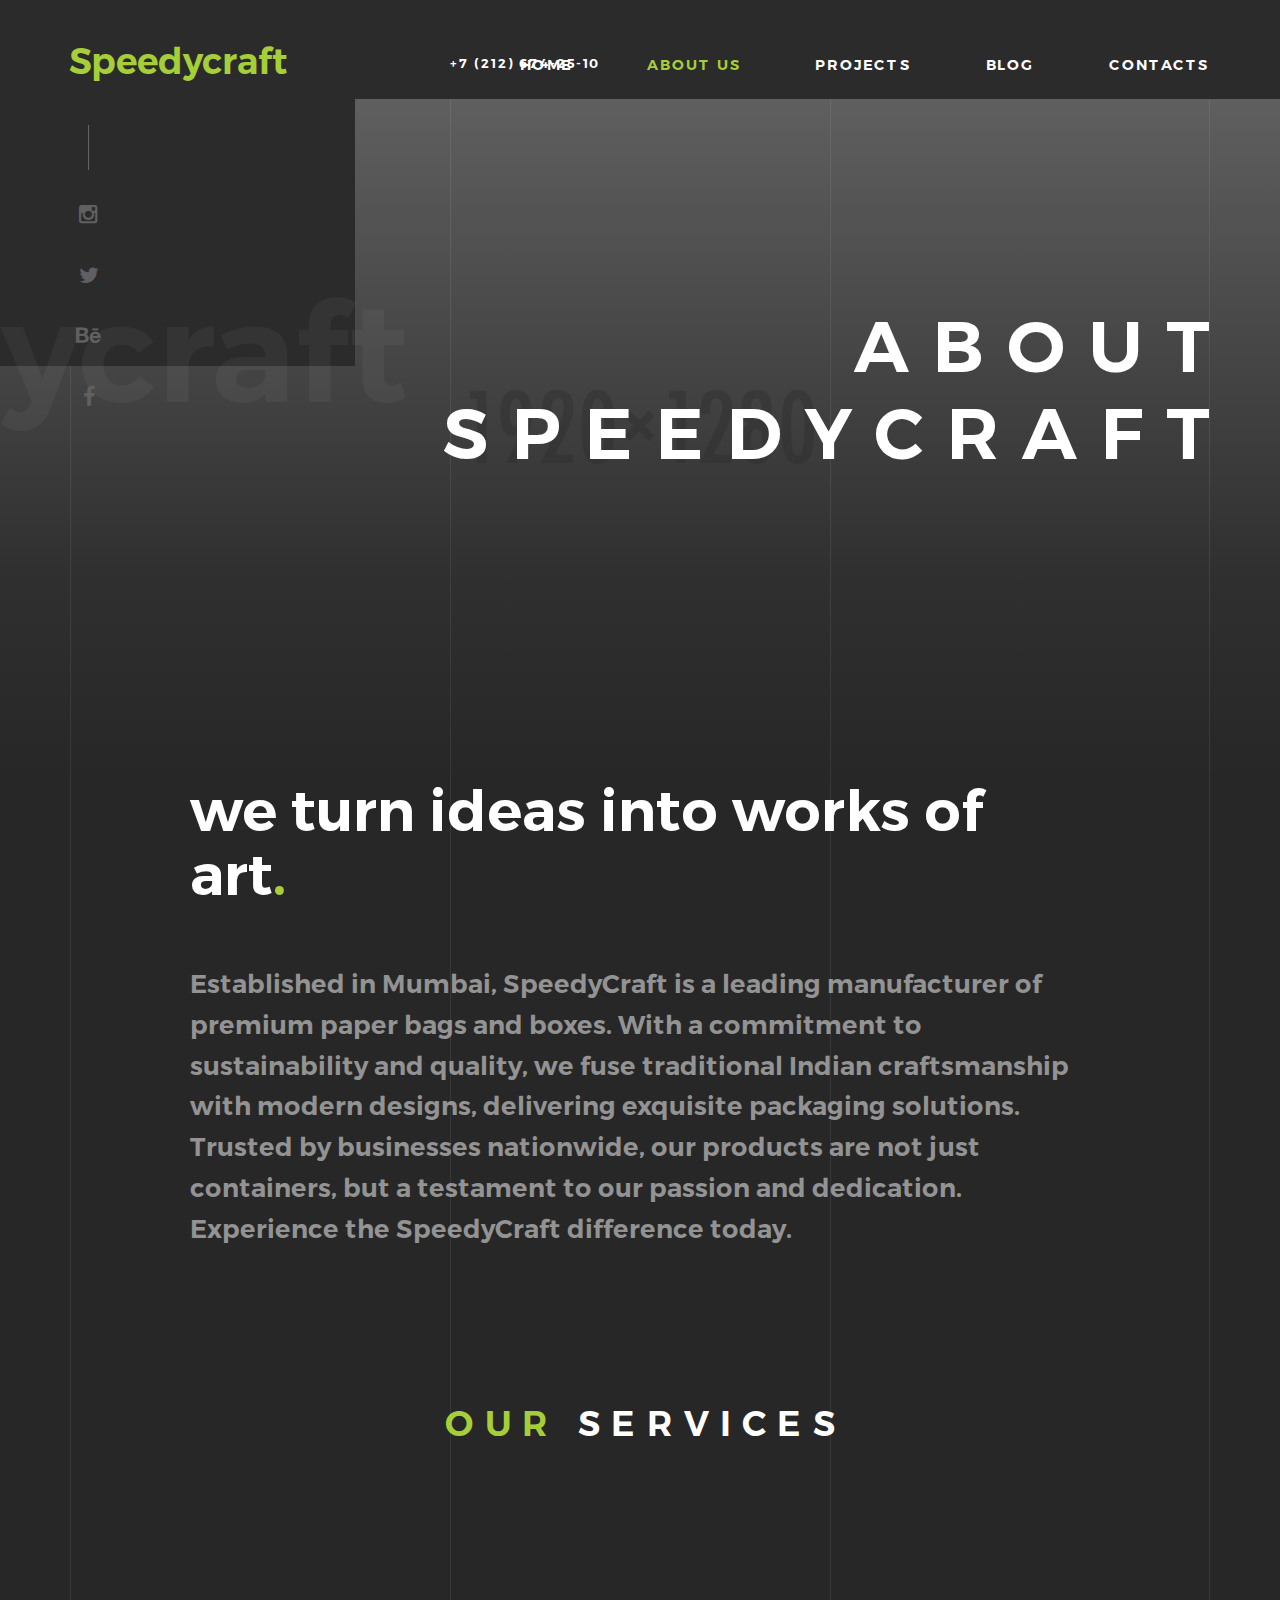
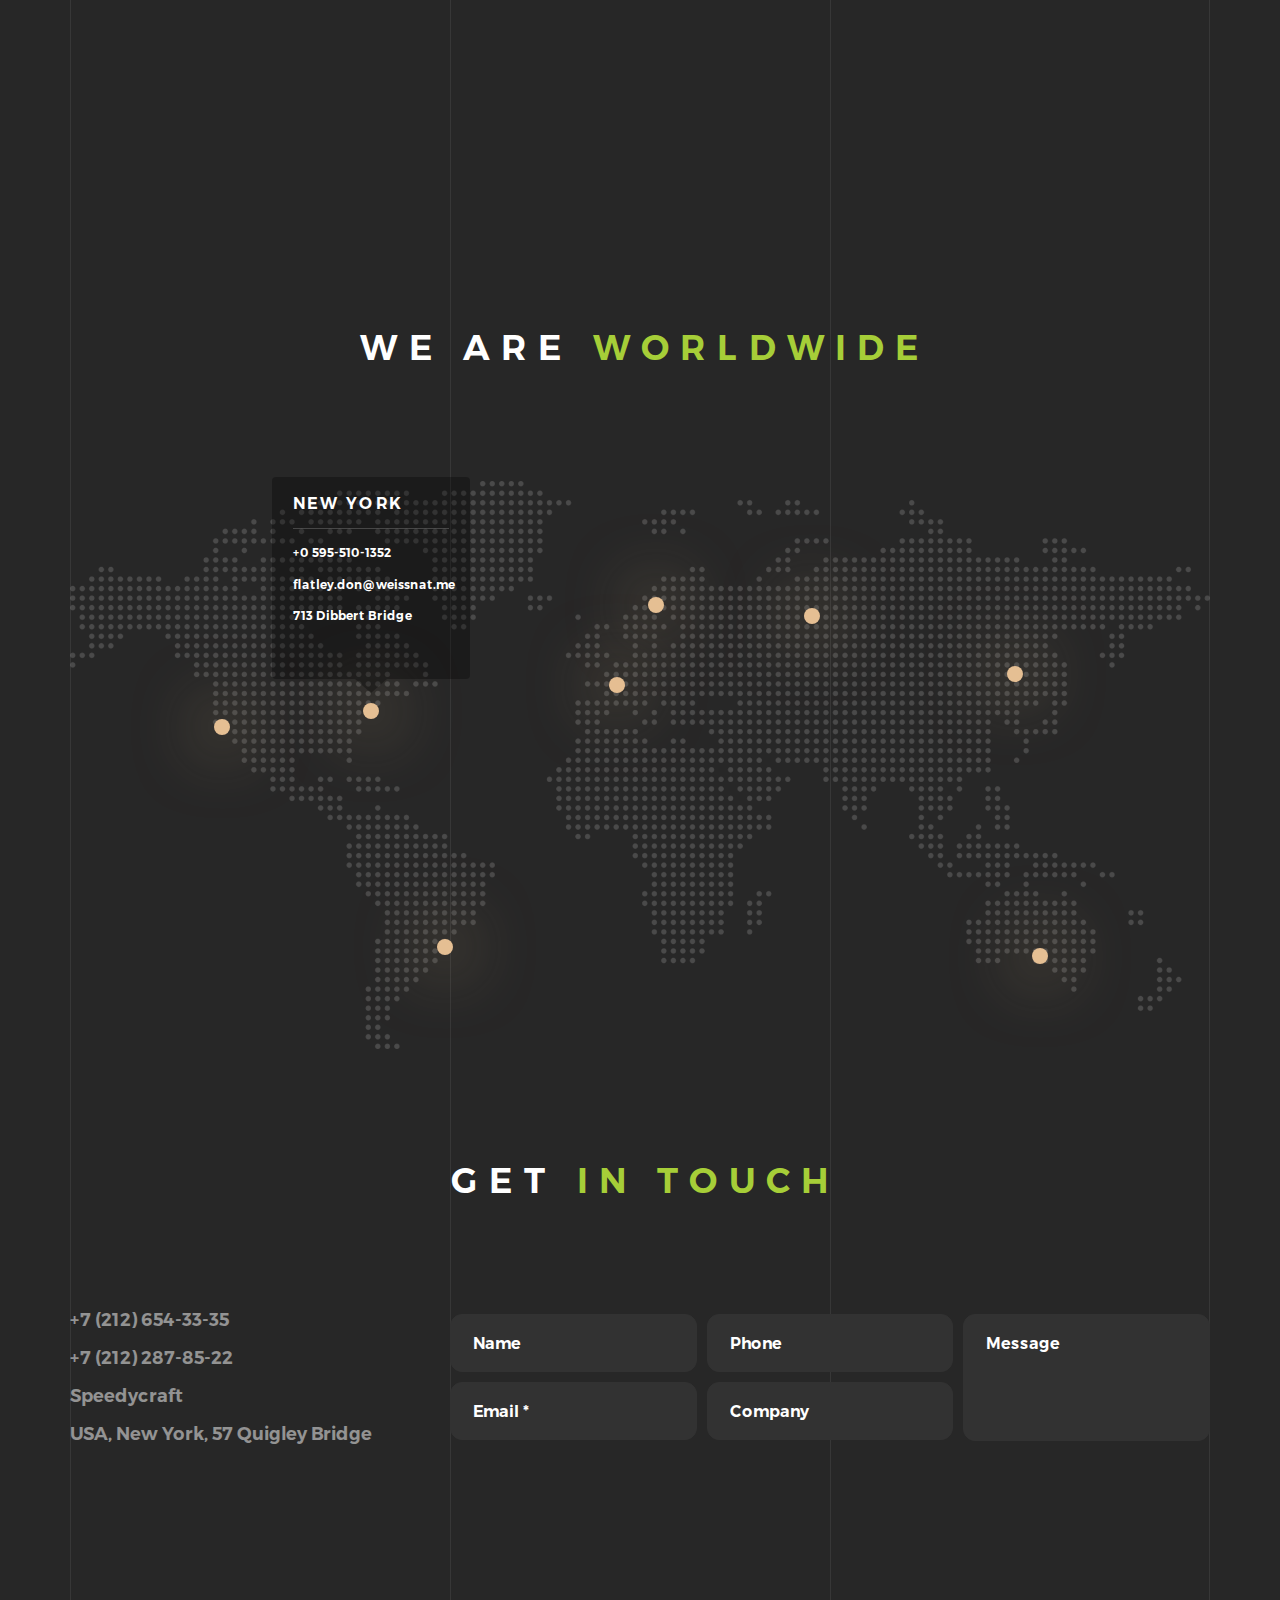
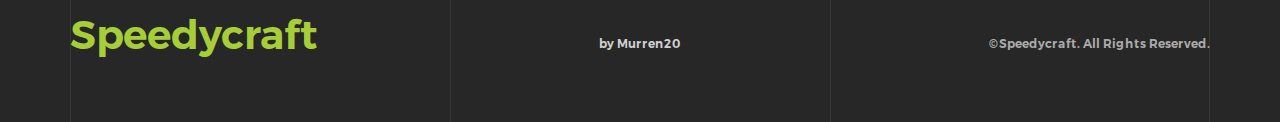
<file: about.html>
<!DOCTYPE HTML>
<html lang="en">
<head>
<meta  charset="utf-8">
<meta name="viewport" content="width=device-width, initial-scale=1">
<title>Speedycraft</title> 

<!-- Favicons -->
<link rel="shortcut icon" href="favicon.png">
<link rel="apple-touch-icon" href="apple-touch-icon.png">
<link rel="apple-touch-icon" sizes="72x72" href="apple-touch-icon-72x72.png">
<link rel="apple-touch-icon" sizes="114x114" href="apple-touch-icon-114x114.png">

<!-- Styles -->
<link href="https://fonts.googleapis.com/css?family=Oswald:300,400,700" rel="stylesheet">
<link href="https://fonts.googleapis.com/css?family=Montserrat:400,700" rel="stylesheet">
<link href="css/style.css" rel="stylesheet" media="screen">
</head>
<body>
  
    <!-- Loader -->

    <div class="loader">
      <div class="page-lines">
        <div class="container">
          <div class="col-line col-xs-4">
            <div class="line"></div>
          </div>
          <div class="col-line col-xs-4">
            <div class="line"></div>
          </div>
          <div class="col-line col-xs-4">
            <div class="line"></div>
            <div class="line"></div>
          </div>
        </div>
      </div>
      <div class="loader-brand"> 
        <div class="sk-folding-cube">
          <div class="sk-cube1 sk-cube"></div>
          <div class="sk-cube2 sk-cube"></div>
          <div class="sk-cube4 sk-cube"></div>
          <div class="sk-cube3 sk-cube"></div>
        </div>
      </div>
    </div>

    <header id="top" class="header-inner">
      <div class="brand-panel">
        <a href="#" class="brand">
          <span class="text-primary">Speedycraft</span>
        </a>
        <div class="brand-name">Speedycraft</div>
      </div>
      <div class="header-phone">+7 (212) 674-25-10</div>
      <div class="vertical-panel-content">
        <div class="vertical-panel-info">
            <div class="line"></div>
         </div>
        <ul class="social-list">
          <li><a href="" class="fa fa-instagram"></a></li>
          <li><a href="" class="fa fa-twitter"></a></li>
          <li><a href="" class="fa fa-behance"></a></li>
          <li><a href="" class="fa fa-facebook"></a></li>
         </ul>  
      </div>

      <!-- Navigation Desctop -->

      <nav class="navbar-desctop visible-md visible-lg">
        <div class="container">
          <a href="#top" class="brand js-target-scroll">
            <span class="text-primary">SpeedyCraft</span>
          </a>
          <ul class="navbar-desctop-menu">
            <li>
              <a href="index.html">Home</a>
              
            </li>
            <li class="active">
              <a href="about.html">About us</a>
            </li>
            <li>
              <a href="projects.html">Projects</a>
              <ul>
                <li><a href="projects.html">Projects - List</a></li>
                <li>
                  <a href="project.html">Project - details</a>
                </li>
              </ul>
            </li>  
            <li>
              <a href="blog.html">Blog</a>
              <ul>
                <li><a href="blog.html">Blog - List</a></li>
                <li>
                  <a href="blog-details.html">Blog - Post</a>
                </li>
              </ul>
            </li>
            <li>
              <a href="contacts.html">Contacts</a>
            </li>
          </ul>
        </div>
      </nav>

      <!-- Navigation Mobile -->

      <nav class="navbar-mobile">
        <a href="#top" class="brand js-target-scroll">
          <span class="text-primary">SpeedyCraft</span>
        </a>

        <!-- Navbar Collapse -->

        <button type="button" class="navbar-toggle collapsed" data-toggle="collapse" data-target="#navbar-mobile">
          <span class="sr-only">Toggle navigation</span>
          <span class="icon-bar"></span>
          <span class="icon-bar"></span>
          <span class="icon-bar"></span>
        </button>

        <div class="collapse navbar-collapse" id="navbar-mobile"> 
          <ul class="navbar-nav-mobile">
            <li>
              <a href="#">Home <i class="fa fa-angle-down"></i></a>
              <ul>
                <li><a href="../light/index.html">Home - Light</a></li>
                <li>
                  <a href="index.html">Home - Dark</a>
                </li>
              </ul>
            </li>
            <li class="active">
              <a href="about.html">About us</a>
            </li>
            <li>
              <a href="#">Projects <i class="fa fa-angle-down"></i></a>
              <ul>
                <li><a href="projects.html">Projects - List</a></li>
                <li>
                  <a href="project.html">Project - Details</a>
                </li>
              </ul>
            </li>  
            <li>
              <a href="#">Blog <i class="fa fa-angle-down"></i></a>
              <ul>
                <li><a href="blog.html">Blog - List</a></li>
                <li>
                  <a href="blog-details.html">Blog - Post</a>
                </li>
              </ul>
            </li>
            <li>
              <a href="contacts.html">Contacts</a>
            </li>
          </ul>
        </div>
      </nav> 
    </header>

  <!-- Layout -->

  <div class="layout">
    
    <!-- Home -->
    
    <main class="main main-inner bg-about" data-stellar-background-ratio="0.6">
      <div class="container">
        <header class="main-header">
          <h1>About Speedycraft</h1>
        </header>
      </div>

      <!-- Lines -->

      <div class="page-lines">
        <div class="container">
          <div class="col-line col-xs-4">
            <div class="line"></div>
          </div>
          <div class="col-line col-xs-4">
            <div class="line"></div>
          </div>
          <div class="col-line col-xs-4">
            <div class="line"></div>
            <div class="line"></div>
          </div>
        </div>
      </div>
    </main>

    <div class="content">   
    
      <!-- About  -->

      <section id="about" class="about">
        <div class="container">
          <div class="entry">
            <h3 class="entry-title">we turn ideas into works of art<span class="text-primary">.</span></h3>
            <p class="entry-text">Established in Mumbai, SpeedyCraft is a leading manufacturer of premium paper bags and boxes. With a commitment to sustainability and quality, we fuse traditional Indian craftsmanship with modern designs, delivering exquisite packaging solutions. Trusted by businesses nationwide, our products are not just containers, but a testament to our passion and dedication. Experience the SpeedyCraft difference today.</p>
          </div>
        </div>
      </section>

      <!-- Services -->

      <section id="services" class="services section">
        <div class="container">
          <header class="section-header">
            <h2 class="section-title"><span class="text-primary">Our</span> Services</h2>
          </header>
          <div class="section-content">
            <div class="row-services row-base row">
              <div class="col-base col-service col-sm-6 col-md-4 wow fadeInUp">
                <div class="service-item">
                  <img alt="" src="img/img-icon/susp.png">
                  <h4>Sustainable Packaging</h4>
                  <p>Using eco-friendly materials, we prioritize the environment in every product, ensuring minimal impact and maximum quality.</p>
                </div>
              </div>
              <div class="col-base col-service col-sm-6 col-md-4 wow fadeInUp" data-wow-delay="0.3s">
                <div class="service-item">
                  <img alt="" src="img/img-icon/Tailored.png">
                  <h4>Tailored Business Solutions</h4>
                  <p>Catering to diverse business needs, we offer customizable designs ensuring brand alignment and customer satisfaction.</p>
                </div>
              </div>
              <div class="clearfix visible-sm"></div>
              <div class="col-base col-service col-sm-6 col-md-4 wow fadeInUp" data-wow-delay="0.6s">
                <div class="service-item">
                  <img alt="" src="img/img-icon/innovation.png">
                  <h4>Innovative Design Fusion</h4>
                  <p>Combining traditional Indian craftsmanship with contemporary styles, we provide unique, eye-catching packaging solutions.

                  </p>
                </div>
              </div>
            </div>
          </div>
        </div>
      </section>

      <!-- Objects -->

      <section id="objects" class="objects section">
        <div class="container">
          <header class="section-header">
            <h2 class="section-title">We are <span class="text-primary">worldwide</span></h2>
          </header>
          <div class="section-content">
            <div class="objects">
              <img alt="" class="img-responsive" src="img/map.png">

              <!-- Objects -->

              <div class="object-label" style="left:12.6%; top:42%;">
                <div class="object-info">
                  <h3 class="object-title">New York</h3>
                  <div class="object-content">
                    +0 595-510-1352<br>
                    flatley.don@weissnat.me<br>
                    713 Dibbert Bridge
                  </div>
                </div>
              </div>

              <div class="object-label" style="left: 25.7%; top: 39.1%;">
                <div class="object-info in">
                  <h3 class="object-title">New York</h3>
                  <div class="object-content">
                    +0 595-510-1352<br>
                    flatley.don@weissnat.me<br>
                    713 Dibbert Bridge
                  </div>
                </div>
              </div>

              <div class="object-label" style="left: 32.2%; top: 80.6%;">
                <div class="object-info">
                  <h3 class="object-title">New York</h3>
                  <div class="object-content">
                    +0 595-510-1352<br>
                    flatley.don@weissnat.me<br>
                    713 Dibbert Bridge
                  </div>
                </div>
              </div>
              
              <div class="object-label" style="left: 47.3%; top: 34.5%;">
                <div class="object-info">
                  <h3 class="object-title">New York</h3>
                  <div class="object-content">
                    +0 595-510-1352<br>
                    flatley.don@weissnat.me<br>
                    713 Dibbert Bridge
                  </div>
                </div>
              </div>

              <div class="object-label" style="left: 50.7%; top: 20.4%;">
                <div class="object-info">
                  <h3 class="object-title">New York</h3>
                  <div class="object-content">
                    +0 595-510-1352<br>
                    flatley.don@weissnat.me<br>
                    713 Dibbert Bridge
                  </div>
                </div>
              </div>

              <div class="object-label" style="left: 64.4%; top: 22.4%;">
                <div class="object-info">
                  <h3 class="object-title">New York</h3>
                  <div class="object-content">
                    +0 595-510-1352<br>
                    flatley.don@weissnat.me<br>
                    713 Dibbert Bridge
                  </div>
                </div>
              </div>

              <div class="object-label" style="left: 82.2%; top: 32.6%;">
                <div class="object-info">
                  <h3 class="object-title">New York</h3>
                  <div class="object-content">
                    +0 595-510-1352<br>
                    flatley.don@weissnat.me<br>
                    713 Dibbert Bridge
                  </div>
                </div>
              </div>

              <div class="object-label" style="left: 84.4%; top: 82.3%;">
                <div class="object-info">
                  <h3 class="object-title">New York</h3>
                  <div class="object-content">
                    +0 595-510-1352<br>
                    flatley.don@weissnat.me<br>
                    713 Dibbert Bridge
                  </div>
                </div>
              </div>
            </div>
          </div>
        </div>
      </section>

      <!-- Contacts -->

      <section class="contacts section">
        <div class="container">
          <header class="section-header">
            <h2 class="section-title">Get <span class="text-primary">in touch</span></h2>
          </header>
          <div class="section-content">
            <div class="row-base row">
              <div class="col-address col-base col-md-4">
                +7 (212) 654-33-35<br>
                +7 (212) 287-85-22<br>
                Speedycraft<br>
                USA, New York, 57 Quigley Bridge
              </div>
              <div class="col-base  col-md-8">
                <form class="js-ajax-form">
                  <div class="row-field row">
                    <div class="col-field col-sm-6 col-md-4">
                      <div class="form-group">
                        <input type="text" class="form-control" name="name" placeholder="Name">
                      </div>
                      <div class="form-group">
                        <input type="email" class="form-control" name="email" required placeholder="Email *">
                      </div>
                    </div>
                    <div class="col-field col-sm-6 col-md-4">
                      <div class="form-group">
                        <input type="tel" class="form-control" name="phone" placeholder="Phone">
                      </div>
                      <div class="form-group">
                        <input type="text" class="form-control" name="company" placeholder="Company">
                      </div>
                    </div>
                    <div class="col-field col-sm-12 col-md-4">
                      <div class="form-group">
                        <textarea class="form-control" name="message" placeholder="Message"></textarea>
                      </div>
                    </div>
                    <div class="col-message col-field col-sm-12">
                      <div class="form-group">
                        <div class="success-message"><i class="fa fa-check text-primary"></i> Thank you!. Your message is successfully sent...</div>
                        <div class="error-message">We're sorry, but something went wrong</div>
                      </div>
                    </div>
                  </div>
                  <div class="form-submit text-right"><button class="btn btn-shadow-2 wow swing">Send <i class="icon-next"></i></button></div>
                </form>
              </div>
            </div>
          </div>
        </div>
      </section>

      <!-- Footer -->

      <footer id="footer" class="footer">     
        <div class="container">
          <div class="row-base row">
            <div class="col-base text-left-md col-md-4">
              <a href="#" class="brand">
                <span class="text-primary">Speedycraft</span>
              </a>
            </div>
            <div class="text-center-md col-base col-md-4">
              <a href="https://themeforest.net/user/murren20" class="author-link">
                by Murren20
              </a>
            </div>
            <div class="text-right-md col-base col-md-4">
              ©Speedycraft. All Rights Reserved.
            </div>
          </div>
        </div>
      </footer>

      <!-- Lines -->

      <div class="page-lines">
        <div class="container">
          <div class="col-line col-xs-4">
            <div class="line"></div>
          </div>
          <div class="col-line col-xs-4">
            <div class="line"></div>
          </div>
          <div class="col-line col-xs-4">
            <div class="line"></div>
            <div class="line"></div>
          </div>
        </div>
      </div>
    </div>
  </div>

<!-- SCRIPTS -->

<script src="js/jquery.min.js"></script>
<script src="js/bootstrap.min.js"></script>
<script src="js/smoothscroll.js"></script>
<script src="js/jquery.validate.min.js"></script>
<script src="js/wow.min.js"></script>
<script src="js/jquery.stellar.min.js"></script>
<script src="js/jquery.magnific-popup.js"></script>
<script src="js/owl.carousel.min.js"></script>
<script src="js/interface.js"></script> 
</body>
</html>
</file>
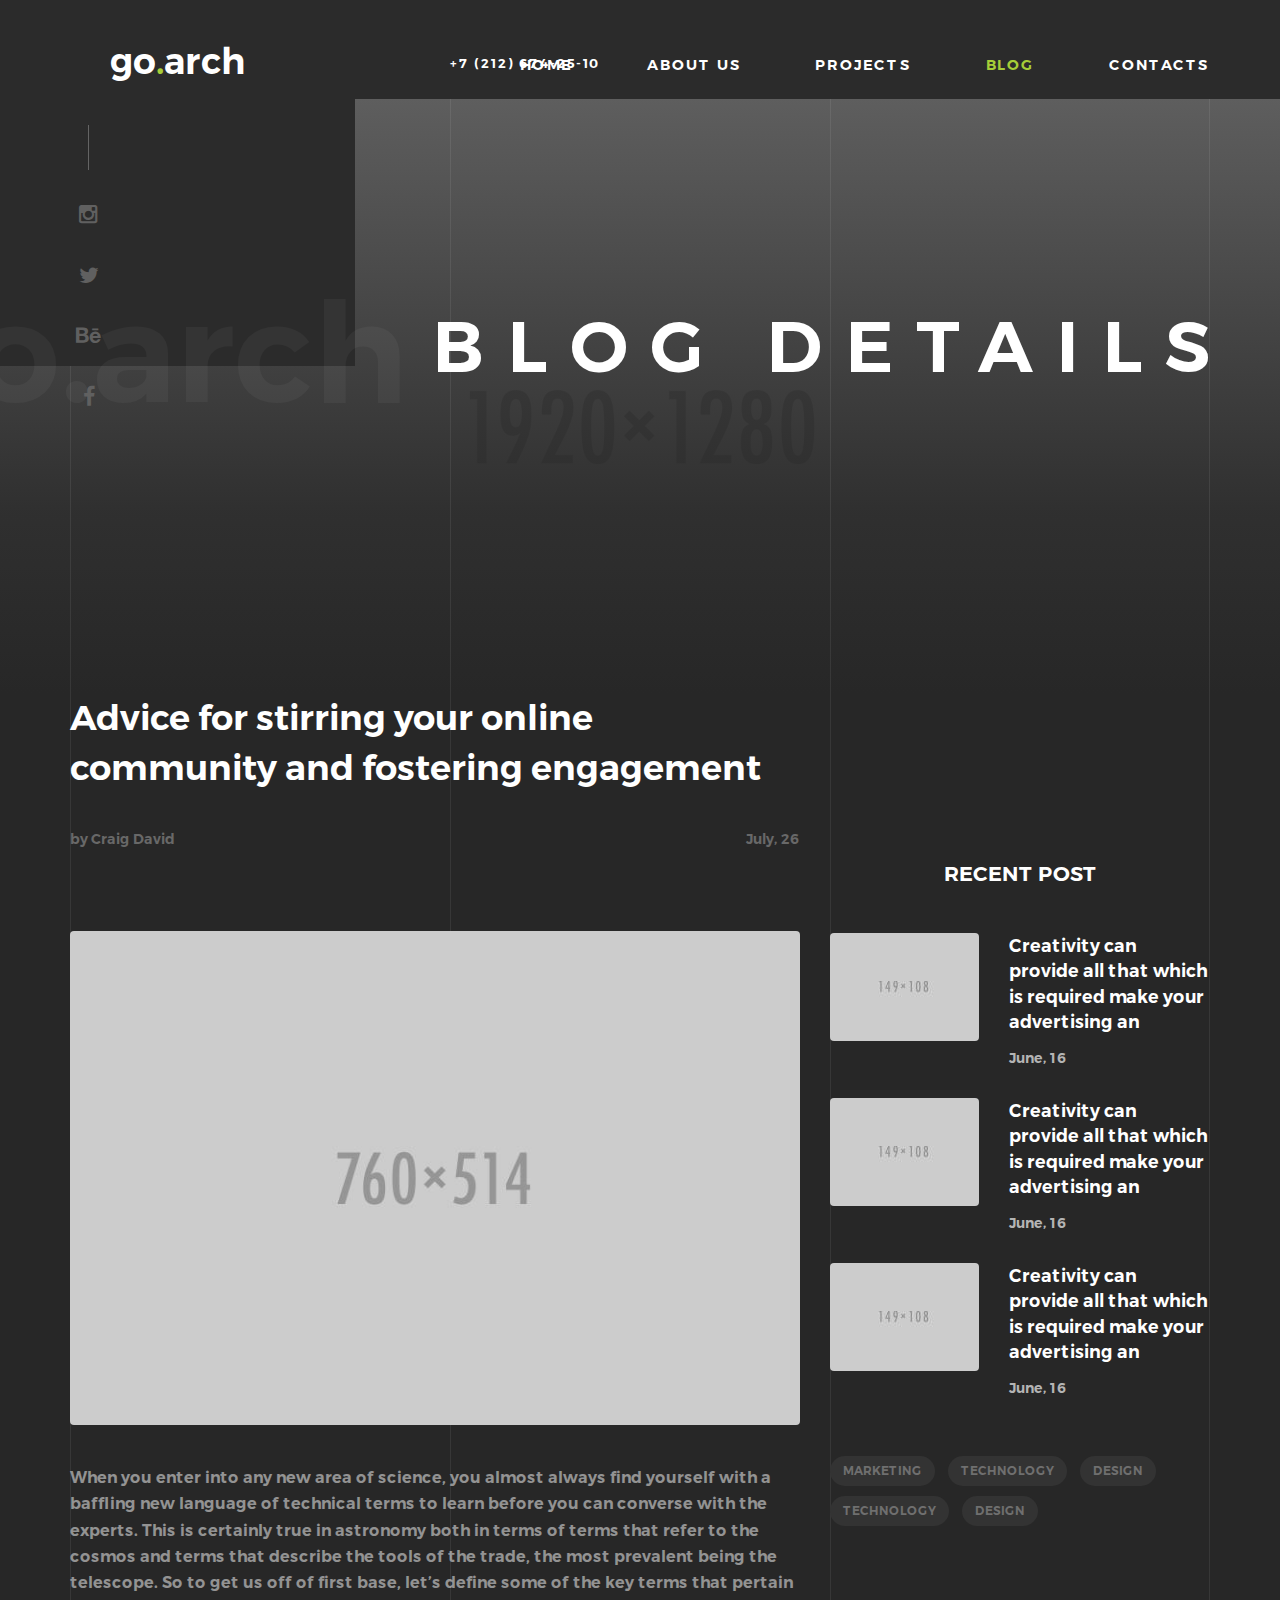
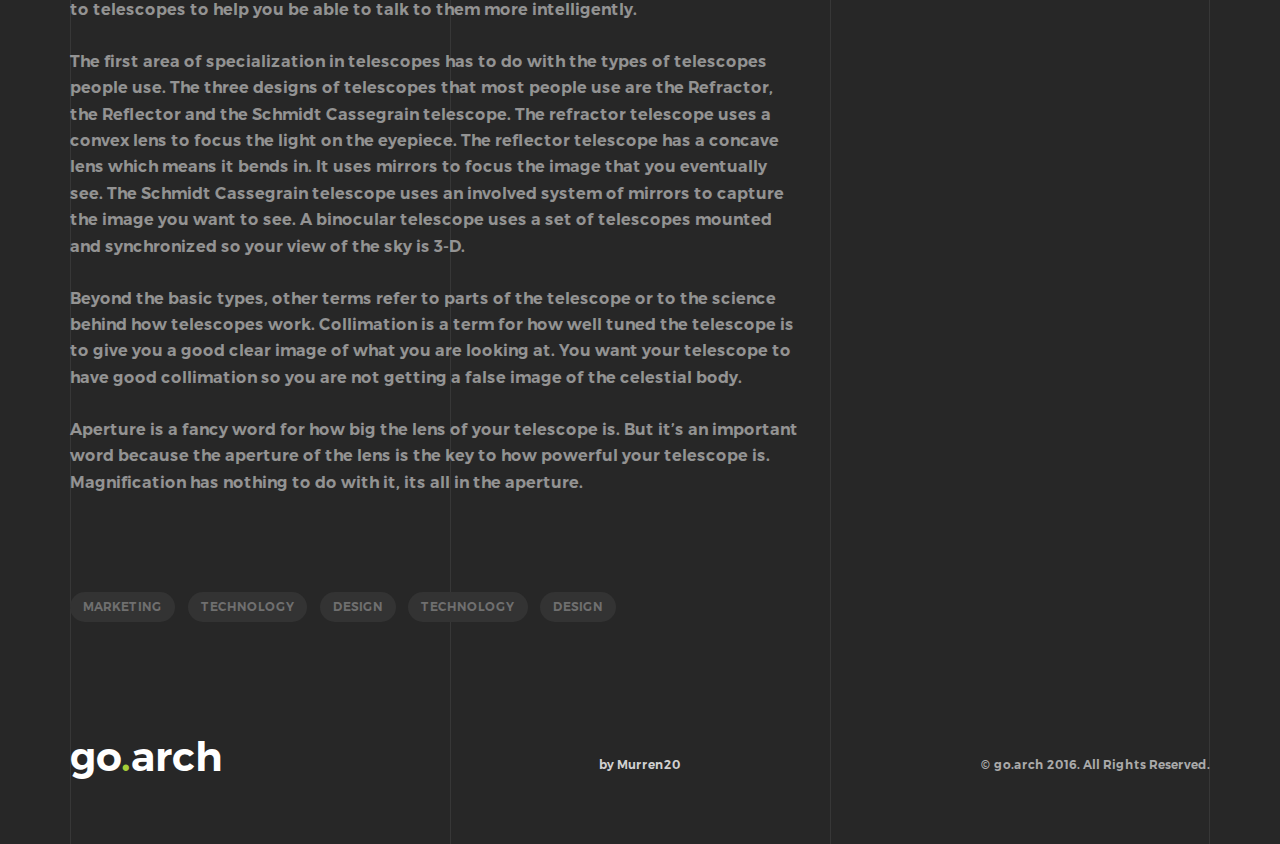
<file: blog-details.html>
<!DOCTYPE HTML>
<html lang="en">
<head>
<meta  charset="utf-8">
<meta name="viewport" content="width=device-width, initial-scale=1">
<title>Go.arch  - Architecture HTML Template</title> 

<!-- Favicons -->
<link rel="shortcut icon" href="favicon.png">
<link rel="apple-touch-icon" href="apple-touch-icon.png">
<link rel="apple-touch-icon" sizes="72x72" href="apple-touch-icon-72x72.png">
<link rel="apple-touch-icon" sizes="114x114" href="apple-touch-icon-114x114.png">

<!-- Styles -->
<link href="https://fonts.googleapis.com/css?family=Oswald:300,400,700" rel="stylesheet">
<link href="https://fonts.googleapis.com/css?family=Montserrat:400,700" rel="stylesheet">
<link href="css/style.css" rel="stylesheet" media="screen">
</head>
<body>
  
    <!-- Loader -->

    <div class="loader">
      <div class="page-lines">
        <div class="container">
          <div class="col-line col-xs-4">
            <div class="line"></div>
          </div>
          <div class="col-line col-xs-4">
            <div class="line"></div>
          </div>
          <div class="col-line col-xs-4">
            <div class="line"></div>
            <div class="line"></div>
          </div>
        </div>
      </div>
      <div class="loader-brand"> 
        <div class="sk-folding-cube">
          <div class="sk-cube1 sk-cube"></div>
          <div class="sk-cube2 sk-cube"></div>
          <div class="sk-cube4 sk-cube"></div>
          <div class="sk-cube3 sk-cube"></div>
        </div>
      </div>
    </div>

    <!-- Header -->

    <header id="top" class="header-inner">
      <div class="brand-panel">
        <a href="#" class="brand">
          go<span class="text-primary">.</span>arch
        </a>
        <div class="brand-name">Go.arch</div>
      </div>
      <div class="header-phone">+7 (212) 674-25-10</div>
      <div class="vertical-panel-content">
        <div class="vertical-panel-info">
            <div class="line"></div>
         </div>
        <ul class="social-list">
          <li><a href="" class="fa fa-instagram"></a></li>
          <li><a href="" class="fa fa-twitter"></a></li>
          <li><a href="" class="fa fa-behance"></a></li>
          <li><a href="" class="fa fa-facebook"></a></li>
         </ul>  
      </div>

      <!-- Navigation Desctop -->

      <nav class="navbar-desctop visible-md visible-lg">
        <div class="container">
          <a href="#top" class="brand js-target-scroll">
            go<span class="text-primary">.</span>arch
          </a>
          <ul class="navbar-desctop-menu">
            <li>
              <a href="index.html">Home</a>
              <ul>
                <li><a href="../light/index.html">Home - Light</a></li>
                <li>
                  <a href="index.html">Home - Dark</a>
                </li>
              </ul>
            </li>
            <li>
              <a href="about.html">About us</a>
            </li>
            <li>
              <a href="projects.html">Projects</a>
              <ul>
                <li><a href="projects.html">Projects - List</a></li>
                <li>
                  <a href="project.html">Project - details</a>
                </li>
              </ul>
            </li>  
            <li class="active">
              <a href="blog.html">Blog</a>
              <ul>
                <li><a href="blog.html">Blog - List</a></li>
                <li class="active">
                  <a href="blog-details.html">Blog - Details</a>
                </li>
              </ul>
            </li>
            <li>
              <a href="contacts.html">Contacts</a>
            </li>
          </ul>
        </div>
      </nav>

      <!-- Navigation Mobile -->

      <nav class="navbar-mobile">
        <a href="#top" class="brand js-target-scroll">
          go<span class="text-primary">.</span>arch
        </a>

        <!-- Navbar Collapse -->

        <button type="button" class="navbar-toggle collapsed" data-toggle="collapse" data-target="#navbar-mobile">
          <span class="sr-only">Toggle navigation</span>
          <span class="icon-bar"></span>
          <span class="icon-bar"></span>
          <span class="icon-bar"></span>
        </button>

        <div class="collapse navbar-collapse" id="navbar-mobile"> 
          <ul class="navbar-nav-mobile">
            <li>
              <a href="#">Home <i class="fa fa-angle-down"></i></a>
              <ul>
                <li><a href="../light/index.html">Home - Light</a></li>
                <li><a href="index.html">Home - Dark</a></li>
              </ul>
            </li>
            <li>
              <a href="about.html">About us</a>
            </li>
            <li>
              <a href="#">Projects <i class="fa fa-angle-down"></i></a>
              <ul>
                <li><a href="projects.html">Projects - List</a></li>
                <li>
                  <a href="project.html">Project - details</a>
                </li>
              </ul>
            </li>  
            <li class="active">
              <a href="#">Blog <i class="fa fa-angle-down"></i></a>
              <ul>
                <li><a href="blog.html">Blog - List</a></li>
                <li class="active">
                  <a href="blog-details.html">— Blog - Post</a>
                </li>
              </ul>
            </li>
            <li>
              <a href="contacts.html">Contacts</a>
            </li>
          </ul>
        </div>
      </nav> 
    </header>

  <!-- Layout -->

  <div class="layout">
    
    <!-- Home -->
    
    <main class="main main-inner main-blog bg-blog" data-stellar-background-ratio="0.6">
      <div class="container">
        <header class="main-header">
          <h1>Blog details</h1>
        </header>
      </div>

      <!-- Lines -->

      <div class="page-lines">
        <div class="container">
          <div class="col-line col-xs-4">
            <div class="line"></div>
          </div>
          <div class="col-line col-xs-4">
            <div class="line"></div>
          </div>
          <div class="col-line col-xs-4">
            <div class="line"></div>
            <div class="line"></div>
          </div>
        </div>
      </div>
    </main>

    <div class="content">   
    
      <!-- Blog Details -->

      <section class="blog-details">
        <div class="container">
          <div class="row">
            <div class="col-primary col-md-8">
              <article class="post">
                <header class="post-header">
                  <h3>Advice for stirring your online community and fostering engagement</h3>
                  <div class="blog-meta">
                    <div class="author">
                      by <a href="#">Craig David</a>
                    </div>
                    <div class="time">July, 26</div>
                  </div>
                </header>
                <div class="post-thumbnail">
                  <img alt="" class="img-responsive" src="img/blog/1-760x514.jpg">
                </div>
                <p>When you enter into any new area of science, you almost always find yourself with a baffling new language of technical terms to learn before you can converse with the experts. This is certainly true in astronomy both in terms of terms that refer to the cosmos and terms that describe the tools of the trade, the most prevalent being the telescope. So to get us off of first base, let’s define some of the key terms that pertain to telescopes to help you be able to talk to them more intelligently.</p> 

                <p>The first area of specialization in telescopes has to do with the types of telescopes people use. The three designs of telescopes that most people use are the Refractor, the Reflector and the Schmidt Cassegrain telescope. 
                The refractor telescope uses a convex lens to focus the light on the eyepiece. 
                The reflector telescope has a concave lens which means it bends in. It uses mirrors to focus the image that you eventually see. 
                The Schmidt Cassegrain telescope uses an involved system of mirrors to capture the image you want to see.
                A binocular telescope uses a set of telescopes mounted and synchronized so your view of the sky is 3-D.</p>

                <p>Beyond the basic types, other terms refer to parts of the telescope or to the science behind how telescopes work.
                Collimation is a term for how well tuned the telescope is to give you a good clear image of what you are looking at. You want your telescope to have good collimation so you are not getting a false image of the celestial body.</p>

                <p>Aperture is a fancy word for how big the lens of your telescope is. But it’s an important word because the aperture of the lens is the key to how powerful your telescope is. Magnification has nothing to do with it, its all in the aperture.</p>
                <div class="blog-tags">
                  <a href="">marketing</a>
                  <a href="">technology</a>
                  <a href="">design</a>
                  <a href="">technology</a>
                  <a href="">design</a>
                </div>
              </article>
            </div>
            <div class="col-secondary col-md-4">
              <div class="widget widget_recent_post">
                <h3 class="widget-title">Recent Post</h3>
                <article class="recent-post">
                  <div class="recent-post-thumbnail">
                    <a href=""><img alt="" src="img/blog/1-149x108.jpg" class="wp-post-image"></a>
                  </div>
                  <div class="recent-post-body">
                    <h4 class="recent-post-title">
                      <a href="">Creativity can provide all that which is required make your advertising an</a>
                    </h4>
                    <div class="recent-post-time">June, 16</div>
                  </div>
                </article>
                <article class="recent-post">
                  <div class="recent-post-thumbnail">
                    <a href=""><img alt="" src="img/blog/2-149x108.jpg" class="wp-post-image"></a>
                  </div>
                  <div class="recent-post-body">
                    <h4 class="recent-post-title">
                      <a href="">Creativity can provide all that which is required make your advertising an</a>
                    </h4>
                    <div class="recent-post-time">June, 16</div>
                  </div>
                </article>
                <article class="recent-post">
                  <div class="recent-post-thumbnail">
                    <a href=""><img alt="" src="img/blog/3-149x108.jpg" class="wp-post-image"></a>
                  </div>
                  <div class="recent-post-body">
                    <h4 class="recent-post-title">
                      <a href="">Creativity can provide all that which is required make your advertising an</a>
                    </h4>
                    <div class="recent-post-time">June, 16</div>
                  </div>
                </article>
              </div>
              <div class="widget">
                <div class="blog-tags">
                  <a href="">marketing</a>
                  <a href="">technology</a>
                  <a href="">design</a>
                  <a href="">technology</a>
                  <a href="">design</a>
                </div>
              </div>
            </div>
          </div>
        </div>
      </section>

      <!-- Footer -->

      <footer id="footer" class="footer">     
        <div class="container">
          <div class="row-base row">
            <div class="col-base text-left-md col-md-4">
              <a href="#" class="brand">
                go<span class="text-primary">.</span>arch
              </a>
            </div>
            <div class="text-center-md col-base col-md-4">
              <a href="https://themeforest.net/user/murren20" class="author-link">
                by Murren20
              </a>
            </div>
            <div class="text-right-md col-base col-md-4">
              © go.arch 2016. All Rights Reserved.
            </div>
          </div>
        </div>
      </footer>

      <!-- Lines -->

      <div class="page-lines">
        <div class="container">
          <div class="col-line col-xs-4">
            <div class="line"></div>
          </div>
          <div class="col-line col-xs-4">
            <div class="line"></div>
          </div>
          <div class="col-line col-xs-4">
            <div class="line"></div>
            <div class="line"></div>
          </div>
        </div>
      </div>
    </div>
  </div>

<!-- SCRIPTS -->

<script src="js/jquery.min.js"></script>
<script src="js/bootstrap.min.js"></script>
<script src="js/smoothscroll.js"></script>
<script src="js/jquery.validate.min.js"></script>
<script src="js/wow.min.js"></script>
<script src="js/jquery.stellar.min.js"></script>
<script src="js/jquery.magnific-popup.js"></script>
<script src="js/owl.carousel.min.js"></script>
<script src="js/interface.js"></script> 
</body>
</html>
</file>
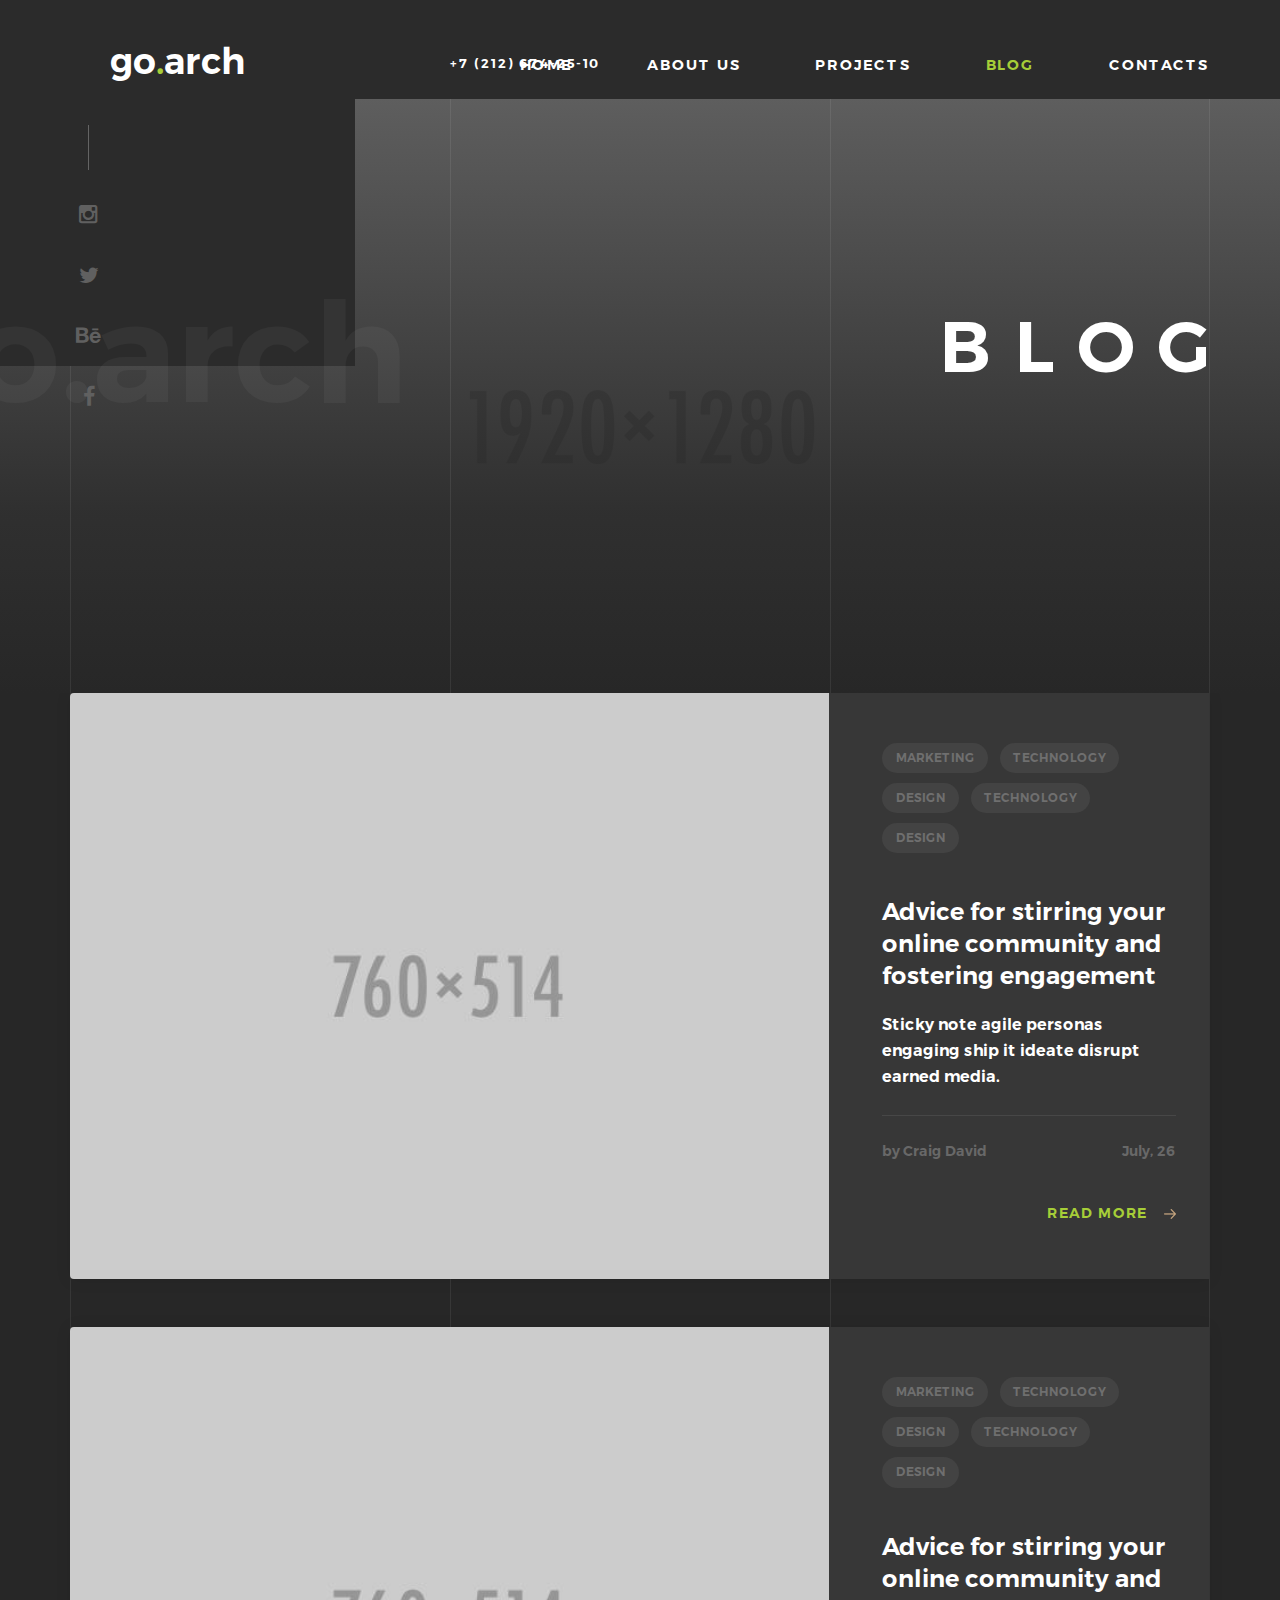
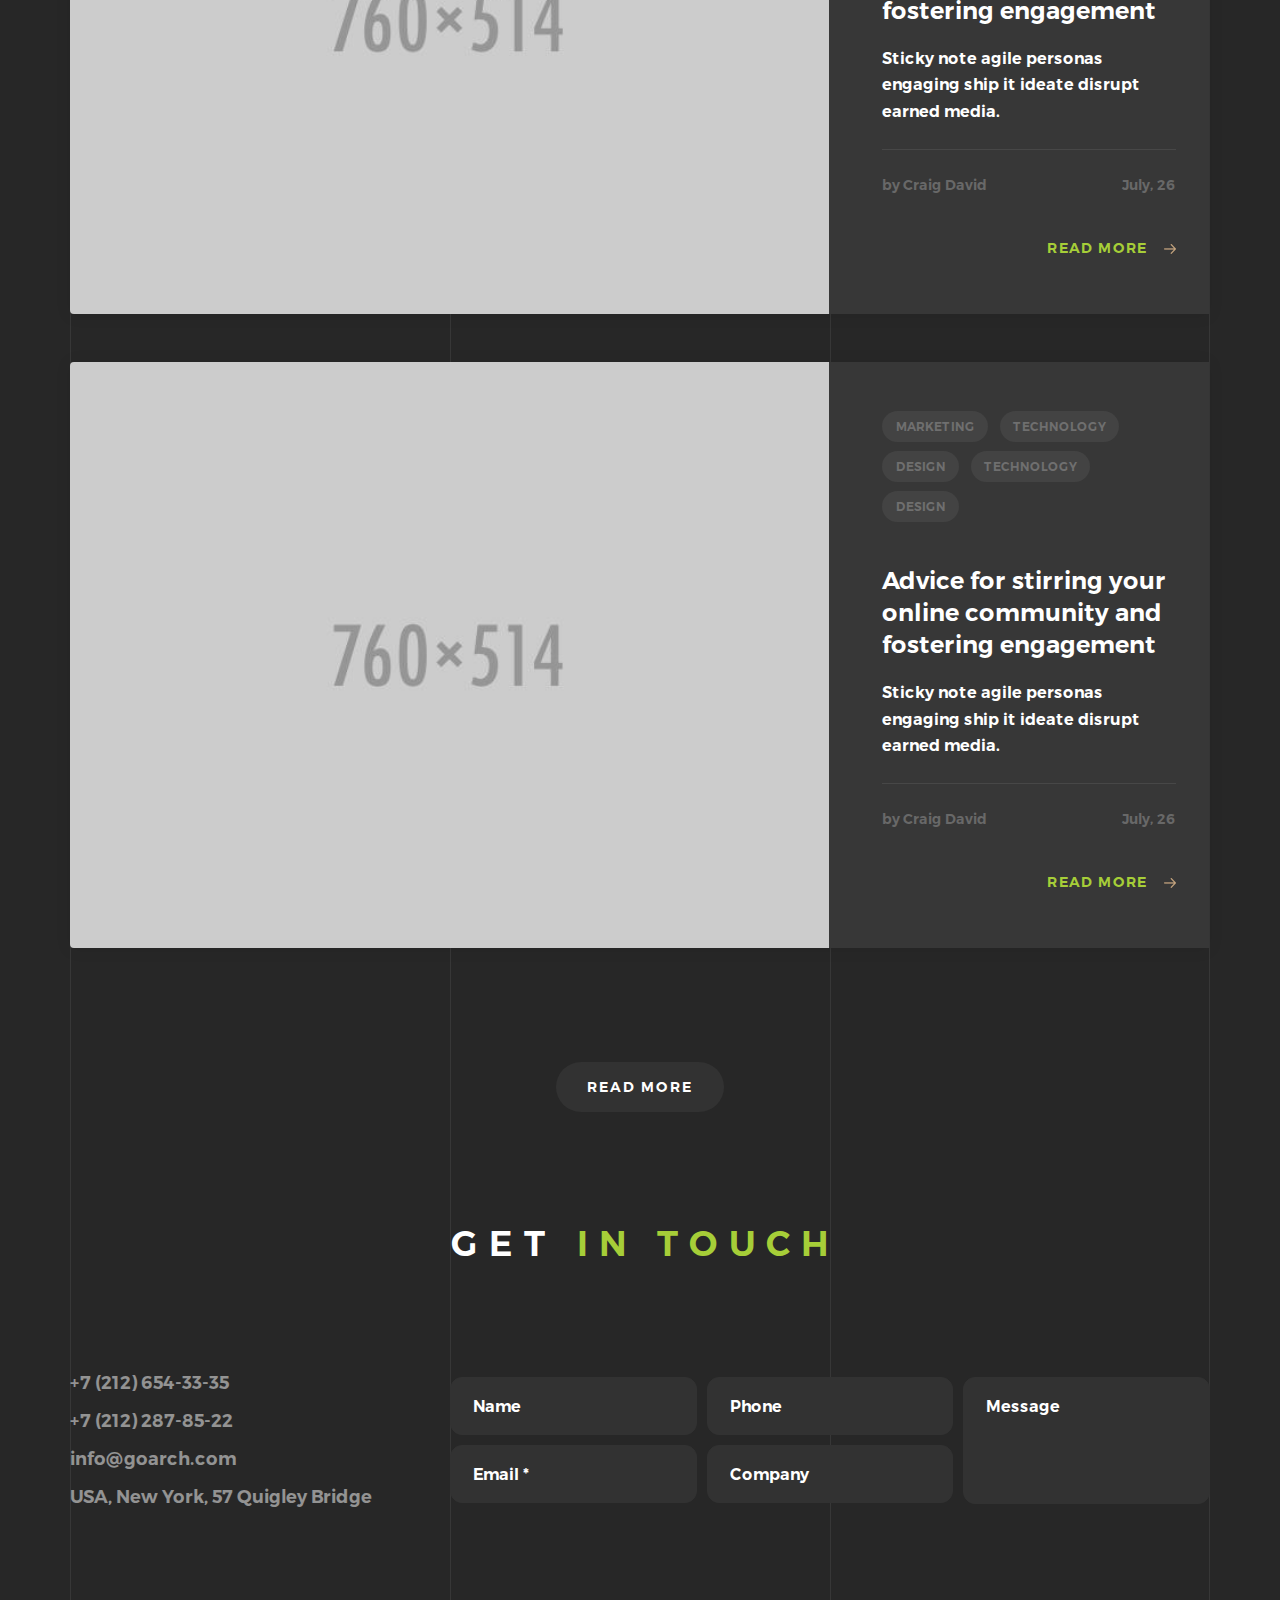
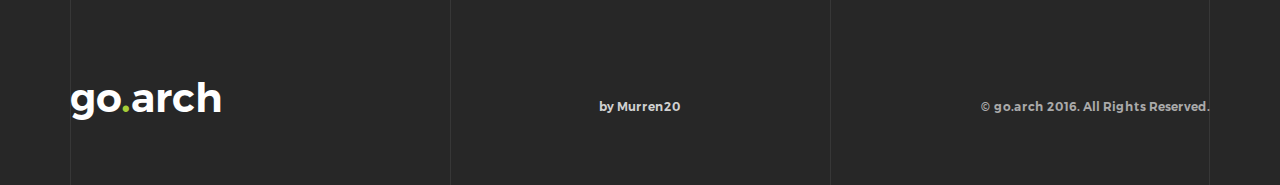
<file: blog.html>
<!DOCTYPE HTML>
<html lang="en">
<head>
<meta  charset="utf-8">
<meta name="viewport" content="width=device-width, initial-scale=1">
<title>Go.arch  - Architecture HTML Template</title> 

<!-- Favicons -->
<link rel="shortcut icon" href="favicon.png">
<link rel="apple-touch-icon" href="apple-touch-icon.png">
<link rel="apple-touch-icon" sizes="72x72" href="apple-touch-icon-72x72.png">
<link rel="apple-touch-icon" sizes="114x114" href="apple-touch-icon-114x114.png">

<!-- Styles -->
<link href="https://fonts.googleapis.com/css?family=Oswald:300,400,700" rel="stylesheet">
<link href="https://fonts.googleapis.com/css?family=Montserrat:400,700" rel="stylesheet">
<link href="css/style.css" rel="stylesheet" media="screen">
</head>
<body>
  
    <!-- Loader -->

    <div class="loader">
      <div class="page-lines">
        <div class="container">
          <div class="col-line col-xs-4">
            <div class="line"></div>
          </div>
          <div class="col-line col-xs-4">
            <div class="line"></div>
          </div>
          <div class="col-line col-xs-4">
            <div class="line"></div>
            <div class="line"></div>
          </div>
        </div>
      </div>
      <div class="loader-brand"> 
        <div class="sk-folding-cube">
          <div class="sk-cube1 sk-cube"></div>
          <div class="sk-cube2 sk-cube"></div>
          <div class="sk-cube4 sk-cube"></div>
          <div class="sk-cube3 sk-cube"></div>
        </div>
      </div>
    </div>

    <!-- Header -->

    <header id="top" class="header-inner">
      <div class="brand-panel">
        <a href="#" class="brand">
          go<span class="text-primary">.</span>arch
        </a>
        <div class="brand-name">Go.arch</div>
      </div>
      <div class="header-phone">+7 (212) 674-25-10</div>
      <div class="vertical-panel-content">
        <div class="vertical-panel-info">
            <div class="line"></div>
         </div>
        <ul class="social-list">
          <li><a href="" class="fa fa-instagram"></a></li>
          <li><a href="" class="fa fa-twitter"></a></li>
          <li><a href="" class="fa fa-behance"></a></li>
          <li><a href="" class="fa fa-facebook"></a></li>
         </ul>  
      </div>

      <!-- Navigation Desctop -->

      <nav class="navbar-desctop visible-md visible-lg">
        <div class="container">
          <a href="#top" class="brand js-target-scroll">
            go<span class="text-primary">.</span>arch
          </a>
          <ul class="navbar-desctop-menu">
            <li>
              <a href="index.html">Home</a>
              <ul>
                <li><a href="../light/index.html">Home - Light</a></li>
                <li>
                  <a href="index.html">Home - Dark</a>
                </li>
              </ul>
            </li>
            <li>
              <a href="about.html">About us</a>
            </li>
            <li>
              <a href="projects.html">Projects</a>
              <ul>
                <li><a href="projects.html">Projects - List</a></li>
                <li>
                  <a href="project.html">Project - details</a>
                </li>
              </ul>
            </li>  
            <li class="active">
              <a href="blog.html">Blog</a>
              <ul>
                <li class="active"><a href="blog.html">Blog - List</a></li>
                <li>
                  <a href="blog-details.html">Blog - Post</a>
                </li>
              </ul>
            </li>
            <li>
              <a href="contacts.html">Contacts</a>
            </li>
          </ul>
        </div>
      </nav>

      <!-- Navigation Mobile -->

      <nav class="navbar-mobile">
        <a href="#top" class="brand js-target-scroll">
          go<span class="text-primary">.</span>arch
        </a>

        <!-- Navbar Collapse -->

        <button type="button" class="navbar-toggle collapsed" data-toggle="collapse" data-target="#navbar-mobile">
          <span class="sr-only">Toggle navigation</span>
          <span class="icon-bar"></span>
          <span class="icon-bar"></span>
          <span class="icon-bar"></span>
        </button>

        <div class="collapse navbar-collapse" id="navbar-mobile"> 
          <ul class="navbar-nav-mobile">
            <li>
              <a href="#">Home <i class="fa fa-angle-down"></i></a>
              <ul>
                <li><a href="../light/index.html">Home - Light</a></li>
                <li><a href="index.html">Home - Dark</a></li>
              </ul>
            </li>
            <li>
              <a href="about.html">About us</a>
            </li>
            <li>
              <a href="#">Projects <i class="fa fa-angle-down"></i></a>
              <ul>
                <li><a href="projects.html">Projects - List</a></li>
                <li>
                  <a href="project.html">Project - details</a>
                </li>
              </ul>
            </li>  
            <li class="active">
              <a href="#">Blog <i class="fa fa-angle-down"></i></a>
              <ul>
                <li class="active"><a href="blog.html">— Blog - List</a></li>
                <li>
                  <a href="blog-details.html">Blog - Post</a>
                </li>
              </ul>
            </li>
            <li>
              <a href="contacts.html">Contacts</a>
            </li>
          </ul>
        </div>
      </nav> 
    </header>

  <!-- Layout -->

  <div class="layout">
    
    <!-- Home -->
    
    <main class="main main-inner main-blog bg-blog" data-stellar-background-ratio="0.6">
      <div class="container">
        <header class="main-header">
          <h1>Blog</h1>
        </header>
      </div>

      <!-- Lines -->

      <div class="page-lines">
        <div class="container">
          <div class="col-line col-xs-4">
            <div class="line"></div>
          </div>
          <div class="col-line col-xs-4">
            <div class="line"></div>
          </div>
          <div class="col-line col-xs-4">
            <div class="line"></div>
            <div class="line"></div>
          </div>
        </div>
      </div>
    </main>

    <div class="content">   
    
      <!-- Blog List  -->

      <section class="blog-list">
        <div class="container">
          <article class="blog">
            <div class="row">
              <div class="blog-thumbnail col-md-8">
                <div class="blog-thumbnail-bg col-md-8 visible-md visible-lg" style="background-image: url(img/blog/1-760x514.jpg);"></div>
                <div class="blog-thumbnail-img visible-xs visible-sm"><img alt="" class="img-responsive" src="img/blog/1-760x514.jpg"></div>
              </div>
              <div class="blog-info col-md-4">
                <div class="blog-tags">
                  <a href="">marketing</a>
                  <a href="">technology</a>
                  <a href="">design</a>
                  <a href="">technology</a>
                  <a href="">design</a>
                </div>
                <h3 class="blog-title">
                  <a href="">Advice for stirring your online community and fostering engagement</a>
                </h3>
                <p>Sticky note agile personas engaging ship it ideate disrupt earned media.</p>
                <div class="blog-meta">
                  <div class="author">
                    by <a href="#">Craig David</a>
                  </div>
                  <div class="time">July, 26</div>
                </div>
                <div class="text-right"><a href="" class="read-more">Read more</a></div>
              </div>
            </div>
          </article>
          <article class="blog">
            <div class="row">
              <div class="blog-thumbnail col-md-8">
                <div class="blog-thumbnail-bg col-md-8 visible-md visible-lg" style="background-image: url(img/blog/2-760x514.jpg);"></div>
                <div class="blog-thumbnail-img visible-xs visible-sm"><img alt="" class="img-responsive" src="img/blog/2-760x514.jpg"></div>
              </div>
              <div class="blog-info col-md-4">
                <div class="blog-tags">
                  <a href="">marketing</a>
                  <a href="">technology</a>
                  <a href="">design</a>
                  <a href="">technology</a>
                  <a href="">design</a>
                </div>
                <h3 class="blog-title">
                  <a href="">Advice for stirring your online community and fostering engagement</a>
                </h3>
                <p>Sticky note agile personas engaging ship it ideate disrupt earned media.</p>
                <div class="blog-meta">
                  <div class="author">
                    by <a href="#">Craig David</a>
                  </div>
                  <div class="time">July, 26</div>
                </div>
                <div class="text-right"><a href="" class="read-more">Read more</a></div>
              </div>
            </div>
          </article>
          <article class="blog">
            <div class="row">
              <div class="blog-thumbnail col-md-8">
                <div class="blog-thumbnail-bg col-md-8 visible-md visible-lg" style="background-image: url(img/blog/3-760x514.jpg);"></div>
                <div class="blog-thumbnail-img visible-xs visible-sm"><img alt="" class="img-responsive" src="img/blog/3-760x514.jpg"></div>
              </div>
              <div class="blog-info col-md-4">
                <div class="blog-tags">
                  <a href="">marketing</a>
                  <a href="">technology</a>
                  <a href="">design</a>
                  <a href="">technology</a>
                  <a href="">design</a>
                </div>
                <h3 class="blog-title">
                  <a href="">Advice for stirring your online community and fostering engagement</a>
                </h3>
                <p>Sticky note agile personas engaging ship it ideate disrupt earned media.</p>
                <div class="blog-meta">
                  <div class="author">
                    by <a href="#">Craig David</a>
                  </div>
                  <div class="time">July, 26</div>
                </div>
                <div class="text-right"><a href="" class="read-more">Read more</a></div>
              </div>
            </div>
          </article>
          <div class="section-content text-center">
            <a href="#" class="btn btn-gray">Read more</a>
          </div>
        </div>
      </section>

      <!-- Contacts -->

      <section class="contacts section">
        <div class="container">
          <header class="section-header">
            <h2 class="section-title">Get <span class="text-primary">in touch</span></h2>
          </header>
          <div class="section-content">
            <div class="row-base row">
              <div class="col-address col-base col-md-4">
                +7 (212) 654-33-35<br>
                +7 (212) 287-85-22<br>
                info@goarch.com<br>
                USA, New York, 57 Quigley Bridge
              </div>
              <div class="col-base  col-md-8">
                <form class="js-ajax-form">
                  <div class="row-field row">
                    <div class="col-field col-sm-6 col-md-4">
                      <div class="form-group">
                        <input type="text" class="form-control" name="name" placeholder="Name" autocomplete="off">
                      </div>
                      <div class="form-group">
                        <input type="email" class="form-control" name="email" required placeholder="Email *" autocomplete="off">
                      </div>
                    </div>
                    <div class="col-field col-sm-6 col-md-4">
                      <div class="form-group">
                        <input type="tel" class="form-control" name="phone" placeholder="Phone" autocomplete="off">
                      </div>
                      <div class="form-group">
                        <input type="text" class="form-control" name="company" placeholder="Company" autocomplete="off">
                      </div>
                    </div>
                    <div class="col-field col-sm-12 col-md-4">
                      <div class="form-group">
                        <textarea class="form-control" name="message" placeholder="Message"></textarea>
                      </div>
                    </div>
                    <div class="col-message col-field col-sm-12">
                      <div class="form-group">
                        <div class="success-message"><i class="fa fa-check text-primary"></i> Thank you!. Your message is successfully sent...</div>
                        <div class="error-message">We're sorry, but something went wrong</div>
                      </div>
                    </div>
                  </div>
                  <div class="form-submit text-right"><button class="btn btn-shadow-2 wow swing">Send <i class="icon-next"></i></button></div>
                </form>
              </div>
            </div>
          </div>
        </div>
      </section>

      <!-- Footer -->

      <footer id="footer" class="footer">     
        <div class="container">
          <div class="row-base row">
            <div class="col-base text-left-md col-md-4">
              <a href="#" class="brand">
                go<span class="text-primary">.</span>arch
              </a>
            </div>
            <div class="text-center-md col-base col-md-4">
              <a href="https://themeforest.net/user/murren20" class="author-link">
                by Murren20
              </a>
            </div>
            <div class="text-right-md col-base col-md-4">
              © go.arch 2016. All Rights Reserved.
            </div>
          </div>
        </div>
      </footer>

      <!-- Lines -->

      <div class="page-lines">
        <div class="container">
          <div class="col-line col-xs-4">
            <div class="line"></div>
          </div>
          <div class="col-line col-xs-4">
            <div class="line"></div>
          </div>
          <div class="col-line col-xs-4">
            <div class="line"></div>
            <div class="line"></div>
          </div>
        </div>
      </div>
    </div>
  </div>

<!-- SCRIPTS -->

<script src="js/jquery.min.js"></script>
<script src="js/bootstrap.min.js"></script>
<script src="js/smoothscroll.js"></script>
<script src="js/jquery.validate.min.js"></script>
<script src="js/wow.min.js"></script>
<script src="js/jquery.stellar.min.js"></script>
<script src="js/jquery.magnific-popup.js"></script>
<script src="js/owl.carousel.min.js"></script>
<script src="js/interface.js"></script> 
</body>
</html>
</file>
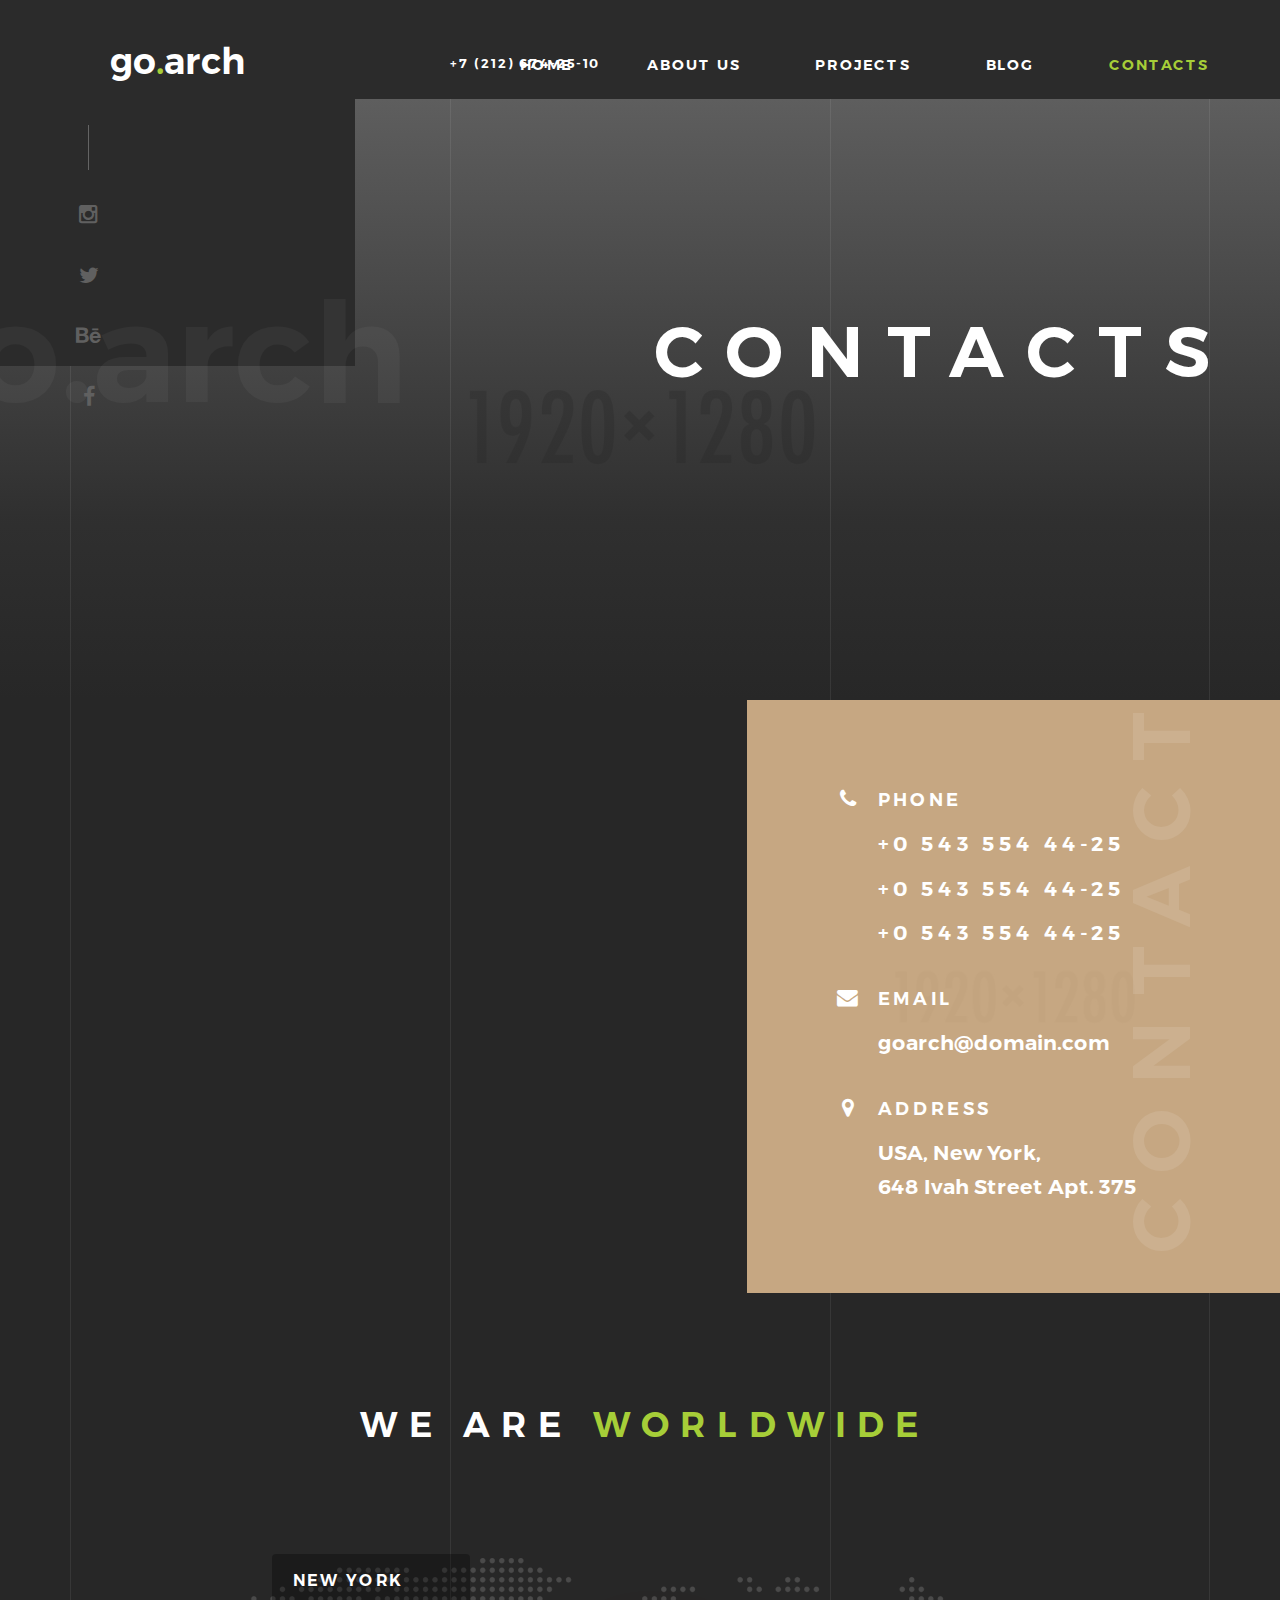
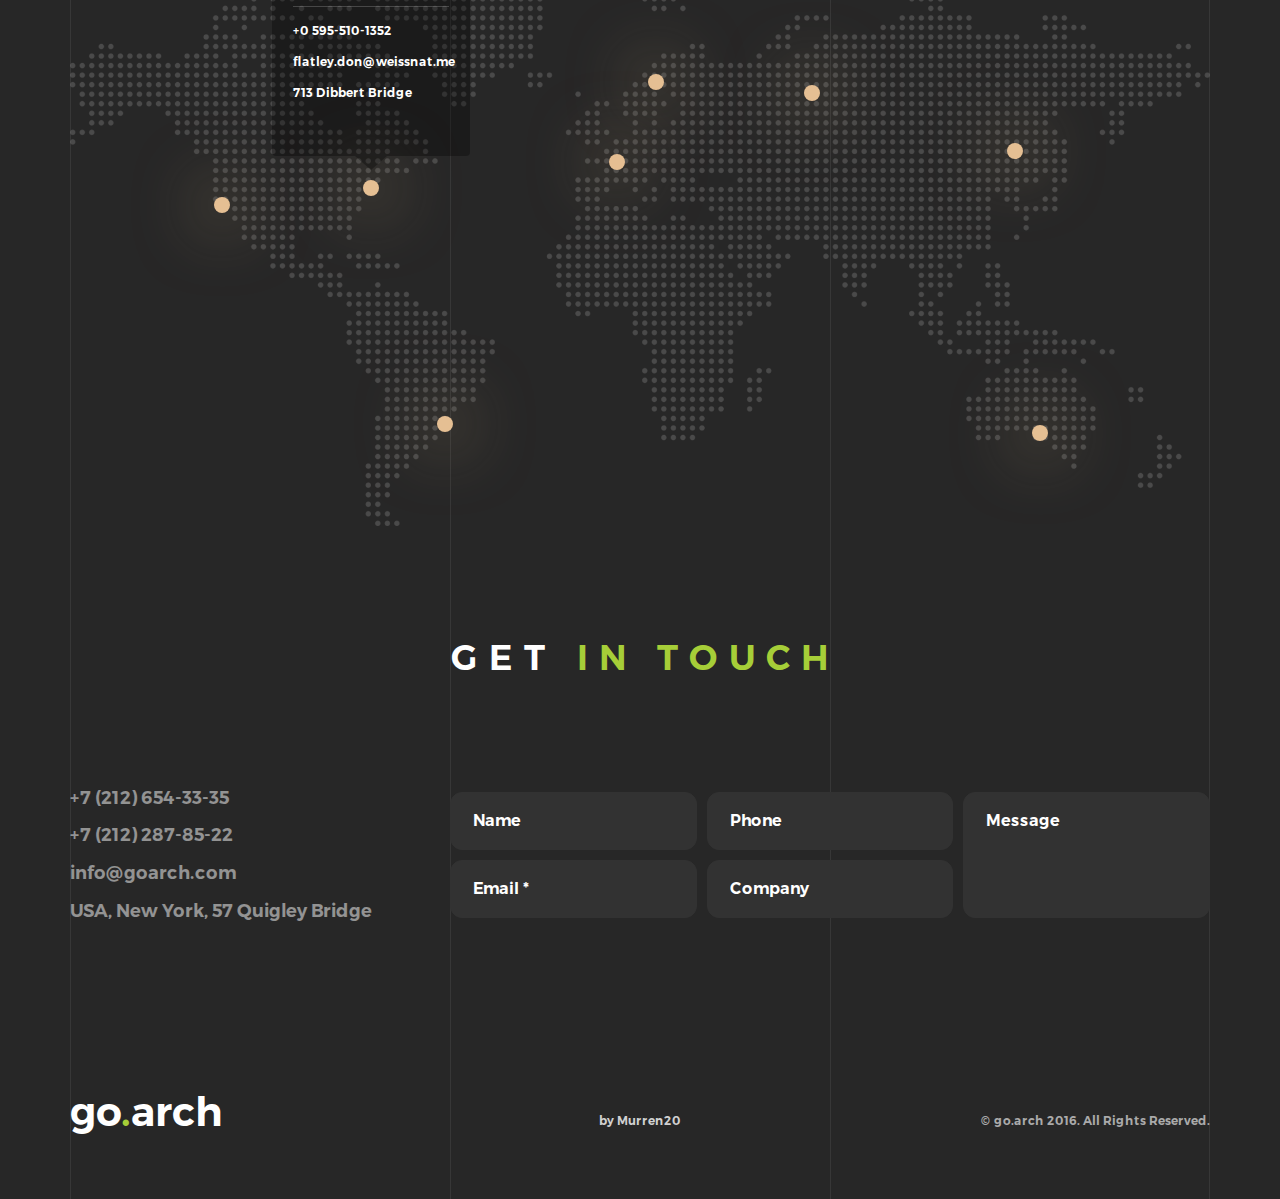
<file: contacts.html>
<!DOCTYPE HTML>
<html lang="en">
<head>
<meta  charset="utf-8">
<meta name="viewport" content="width=device-width, initial-scale=1">
<meta name="format-detection" content="telephone=no">
<title>Go.arch  - Architecture HTML Template</title> 

<!-- Favicons -->
<link rel="shortcut icon" href="favicon.png">
<link rel="apple-touch-icon" href="apple-touch-icon.png">
<link rel="apple-touch-icon" sizes="72x72" href="apple-touch-icon-72x72.png">
<link rel="apple-touch-icon" sizes="114x114" href="apple-touch-icon-114x114.png">

<!-- Styles -->
<link href="https://fonts.googleapis.com/css?family=Oswald:300,400,700" rel="stylesheet">
<link href="https://fonts.googleapis.com/css?family=Montserrat:400,700" rel="stylesheet">
<link href="css/style.css" rel="stylesheet" media="screen">
</head>
<body>
  
    <!-- Loader -->

    <div class="loader">
      <div class="page-lines">
        <div class="container">
          <div class="col-line col-xs-4">
            <div class="line"></div>
          </div>
          <div class="col-line col-xs-4">
            <div class="line"></div>
          </div>
          <div class="col-line col-xs-4">
            <div class="line"></div>
            <div class="line"></div>
          </div>
        </div>
      </div>
      <div class="loader-brand"> 
        <div class="sk-folding-cube">
          <div class="sk-cube1 sk-cube"></div>
          <div class="sk-cube2 sk-cube"></div>
          <div class="sk-cube4 sk-cube"></div>
          <div class="sk-cube3 sk-cube"></div>
        </div>
      </div>
    </div>

    <!-- Header -->

    <header id="top" class="header-inner">
      <div class="brand-panel">
        <a href="#" class="brand">
          go<span class="text-primary">.</span>arch
        </a>
        <div class="brand-name">Go.arch</div>
      </div>
      <div class="header-phone">+7 (212) 674-25-10</div>
      <div class="vertical-panel-content">
        <div class="vertical-panel-info">
            <div class="line"></div>
         </div>
        <ul class="social-list">
          <li><a href="" class="fa fa-instagram"></a></li>
          <li><a href="" class="fa fa-twitter"></a></li>
          <li><a href="" class="fa fa-behance"></a></li>
          <li><a href="" class="fa fa-facebook"></a></li>
         </ul>  
      </div>

      <!-- Navigation Desctop -->

      <nav class="navbar-desctop visible-md visible-lg">
        <div class="container">
          <a href="#top" class="brand js-target-scroll">
            go<span class="text-primary">.</span>arch
          </a>
          <ul class="navbar-desctop-menu">
            <li>
              <a href="index.html">Home</a>
              <ul>
                <li><a href="../light/index.html">Home - Light</a></li>
                <li>
                  <a href="index.html">Home - Dark</a>
                </li>
              </ul>
            </li>
            <li>
              <a href="about.html">About us</a>
            </li>
            <li>
              <a href="projects.html">Projects</a>
              <ul>
                <li><a href="projects.html">Projects - List</a></li>
                <li>
                  <a href="project.html">Project - details</a>
                </li>
              </ul>
            </li>  
            <li>
              <a href="blog.html">Blog</a>
              <ul>
                <li><a href="blog.html">Blog - List</a></li>
                <li>
                  <a href="blog-details.html">Blog - Details</a>
                </li>
              </ul>
            </li>
            <li class="active">
              <a href="contacts.html">Contacts</a>
            </li>
          </ul>
        </div>
      </nav>

      <!-- Navigation Mobile -->

      <nav class="navbar-mobile">
        <a href="#top" class="brand js-target-scroll">
          go<span class="text-primary">.</span>arch
        </a>

        <!-- Navbar Collapse -->

        <button type="button" class="navbar-toggle collapsed" data-toggle="collapse" data-target="#navbar-mobile">
          <span class="sr-only">Toggle navigation</span>
          <span class="icon-bar"></span>
          <span class="icon-bar"></span>
          <span class="icon-bar"></span>
        </button>

        <div class="collapse navbar-collapse" id="navbar-mobile"> 
          <ul class="navbar-nav-mobile">
            <li>
              <a href="#">Home <i class="fa fa-angle-down"></i></a>
              <ul>
                <li><a href="../light/index.html">Home - Light</a></li>
                <li><a href="index.html">Home - Dark</a></li>
              </ul>
            </li>
            <li>
              <a href="about.html">About us</a>
            </li>
            <li>
              <a href="#">Projects <i class="fa fa-angle-down"></i></a>
              <ul>
                <li><a href="projects.html">Projects - List</a></li>
                <li>
                  <a href="project.html">Project - details</a>
                </li>
              </ul>
            </li>  
            <li>
              <a href="#">Blog <i class="fa fa-angle-down"></i></a>
              <ul>
                <li><a href="blog.html">Blog - List</a></li>
                <li>
                  <a href="blog-details.html">Blog - Post</a>
                </li>
              </ul>
            </li>
            <li class="active">
              <a href="contacts.html">Contacts</a>
            </li>
          </ul>
        </div>
      </nav> 
    </header>

  <!-- Layout -->

  <div class="layout">
    
    <!-- Home -->
    
    <main class="main main-inner main-contacts bg-contacts" data-stellar-background-ratio="0.6">
      <div class="container">
        <header class="main-header">
          <h1>Contacts</h1>
        </header>
      </div>

      <!-- Lines -->

      <div class="page-lines">
        <div class="container">
          <div class="col-line col-xs-4">
            <div class="line"></div>
          </div>
          <div class="col-line col-xs-4">
            <div class="line"></div>
          </div>
          <div class="col-line col-xs-4">
            <div class="line"></div>
            <div class="line"></div>
          </div>
        </div>
      </div>
    </main>

    <div class="content">   
    
      <!-- Contacts Details -->

      <section class="contact-details">
        <div class="col-map col-md-7">
          <div id="map" class="gmap col-md-7"></div>
        </div>
        <div class="contact-info col-md-5 col-md-offset-7">
          <div class="contact-info-content">
            <div class="contact-info-title">Contacts</div>
            <div class="phone contact-row">
              <i class="fa fa-phone"></i> 
              <div class="contact-body">
                <h4>Phone</h4>
                <div class="phone-row">+0 543 554 44-25</div>
                <div class="phone-row">+0 543 554 44-25</div>
                <div class="phone-row">+0 543 554 44-25</div>
              </div>
            </div>
            <div class="contact-row">
              <i class="fa fa-envelope"></i> 
              <div class="contact-body">
                <h4>Email</h4>
                <div class="contact-content">goarch@domain.com</div>
              </div>
            </div>
            <div class="contact-row">
              <i class="fa fa-map-marker"></i> 
              <div class="contact-body">
                <h4>Address</h4>
                <div class="contact-content">USA, New York,<br>648 Ivah Street Apt. 375</div>
              </div>
            </div>
          </div>
        </div>
      </section>

      <!-- Objects -->

      <section id="objects" class="objects section">
        <div class="container">
          <header class="section-header">
            <h2 class="section-title">We are <span class="text-primary">worldwide</span></h2>
          </header>
          <div class="section-content">
            <div class="objects">
              <img alt="" class="img-responsive" src="img/map.png">

              <!-- Objects -->

              <div class="object-label" style="left:12.6%; top:42%;">
                <div class="object-info">
                  <h3 class="object-title">New York</h3>
                  <div class="object-content">
                    +0 595-510-1352<br>
                    flatley.don@weissnat.me<br>
                    713 Dibbert Bridge
                  </div>
                </div>
              </div>

              <div class="object-label" style="left: 25.7%; top: 39.1%;">
                <div class="object-info in">
                  <h3 class="object-title">New York</h3>
                  <div class="object-content">
                    +0 595-510-1352<br>
                    flatley.don@weissnat.me<br>
                    713 Dibbert Bridge
                  </div>
                </div>
              </div>

              <div class="object-label" style="left: 32.2%; top: 80.6%;">
                <div class="object-info">
                  <h3 class="object-title">New York</h3>
                  <div class="object-content">
                    +0 595-510-1352<br>
                    flatley.don@weissnat.me<br>
                    713 Dibbert Bridge
                  </div>
                </div>
              </div>
              
              <div class="object-label" style="left: 47.3%; top: 34.5%;">
                <div class="object-info">
                  <h3 class="object-title">New York</h3>
                  <div class="object-content">
                    +0 595-510-1352<br>
                    flatley.don@weissnat.me<br>
                    713 Dibbert Bridge
                  </div>
                </div>
              </div>

              <div class="object-label" style="left: 50.7%; top: 20.4%;">
                <div class="object-info">
                  <h3 class="object-title">New York</h3>
                  <div class="object-content">
                    +0 595-510-1352<br>
                    flatley.don@weissnat.me<br>
                    713 Dibbert Bridge
                  </div>
                </div>
              </div>

              <div class="object-label" style="left: 64.4%; top: 22.4%;">
                <div class="object-info">
                  <h3 class="object-title">New York</h3>
                  <div class="object-content">
                    +0 595-510-1352<br>
                    flatley.don@weissnat.me<br>
                    713 Dibbert Bridge
                  </div>
                </div>
              </div>

              <div class="object-label" style="left: 82.2%; top: 32.6%;">
                <div class="object-info">
                  <h3 class="object-title">New York</h3>
                  <div class="object-content">
                    +0 595-510-1352<br>
                    flatley.don@weissnat.me<br>
                    713 Dibbert Bridge
                  </div>
                </div>
              </div>

              <div class="object-label" style="left: 84.4%; top: 82.3%;">
                <div class="object-info">
                  <h3 class="object-title">New York</h3>
                  <div class="object-content">
                    +0 595-510-1352<br>
                    flatley.don@weissnat.me<br>
                    713 Dibbert Bridge
                  </div>
                </div>
              </div>
            </div>
          </div>
        </div>
      </section>

      <!-- Contacts -->

      <section class="contacts section">
        <div class="container">
          <header class="section-header">
            <h2 class="section-title">Get <span class="text-primary">in touch</span></h2>
          </header>
          <div class="section-content">
            <div class="row-base row">
              <div class="col-address col-base col-md-4">
                +7 (212) 654-33-35<br>
                +7 (212) 287-85-22<br>
                info@goarch.com<br>
                USA, New York, 57 Quigley Bridge
              </div>
              <div class="col-base  col-md-8">
                <form class="js-ajax-form">
                  <div class="row-field row">
                    <div class="col-field col-sm-6 col-md-4">
                      <div class="form-group">
                        <input type="text" class="form-control" name="name" placeholder="Name">
                      </div>
                      <div class="form-group">
                        <input type="email" class="form-control" name="email" required placeholder="Email *">
                      </div>
                    </div>
                    <div class="col-field col-sm-6 col-md-4">
                      <div class="form-group">
                        <input type="tel" class="form-control" name="phone" placeholder="Phone">
                      </div>
                      <div class="form-group">
                        <input type="text" class="form-control" name="company" placeholder="Company">
                      </div>
                    </div>
                    <div class="col-field col-sm-12 col-md-4">
                      <div class="form-group">
                        <textarea class="form-control" name="message" placeholder="Message"></textarea>
                      </div>
                    </div>
                    <div class="col-message col-field col-sm-12">
                      <div class="form-group">
                        <div class="success-message"><i class="fa fa-check text-primary"></i> Thank you!. Your message is successfully sent...</div>
                        <div class="error-message">We're sorry, but something went wrong</div>
                      </div>
                    </div>
                  </div>
                  <div class="form-submit text-right"><button class="btn btn-shadow-2 wow swing">Send <i class="icon-next"></i></button></div>
                </form>
              </div>
            </div>
          </div>
        </div>
      </section>

      <!-- Footer -->

      <footer id="footer" class="footer">     
        <div class="container">
          <div class="row-base row">
            <div class="col-base text-left-md col-md-4">
              <a href="#" class="brand">
                go<span class="text-primary">.</span>arch
              </a>
            </div>
            <div class="text-center-md col-base col-md-4">
              <a href="https://themeforest.net/user/murren20" class="author-link">
                by Murren20
              </a>
            </div>
            <div class="text-right-md col-base col-md-4">
              © go.arch 2016. All Rights Reserved.
            </div>
          </div>
        </div>
      </footer>

      <!-- Lines -->

      <div class="page-lines">
        <div class="container">
          <div class="col-line col-xs-4">
            <div class="line"></div>
          </div>
          <div class="col-line col-xs-4">
            <div class="line"></div>
          </div>
          <div class="col-line col-xs-4">
            <div class="line"></div>
            <div class="line"></div>
          </div>
        </div>
      </div>
    </div>
  </div>

<!-- SCRIPTS -->

<script src="js/jquery.min.js"></script>
<script src="js/bootstrap.min.js"></script>
<script src="js/smoothscroll.js"></script>
<script src="js/jquery.validate.min.js"></script>
<script src="js/wow.min.js"></script>
<script src="js/jquery.stellar.min.js"></script>
<script src="js/jquery.magnific-popup.js"></script>
<script src="js/owl.carousel.min.js"></script>
<script src="js/interface.js"></script> 
<script src="http://maps.google.com/maps/api/js?key=AIzaSyCEprRgdAfS753As69Wak04p2fvCzKbXQU"></script>
<script src="js/gmap.js"></script> 
</body>
</html>
</file>
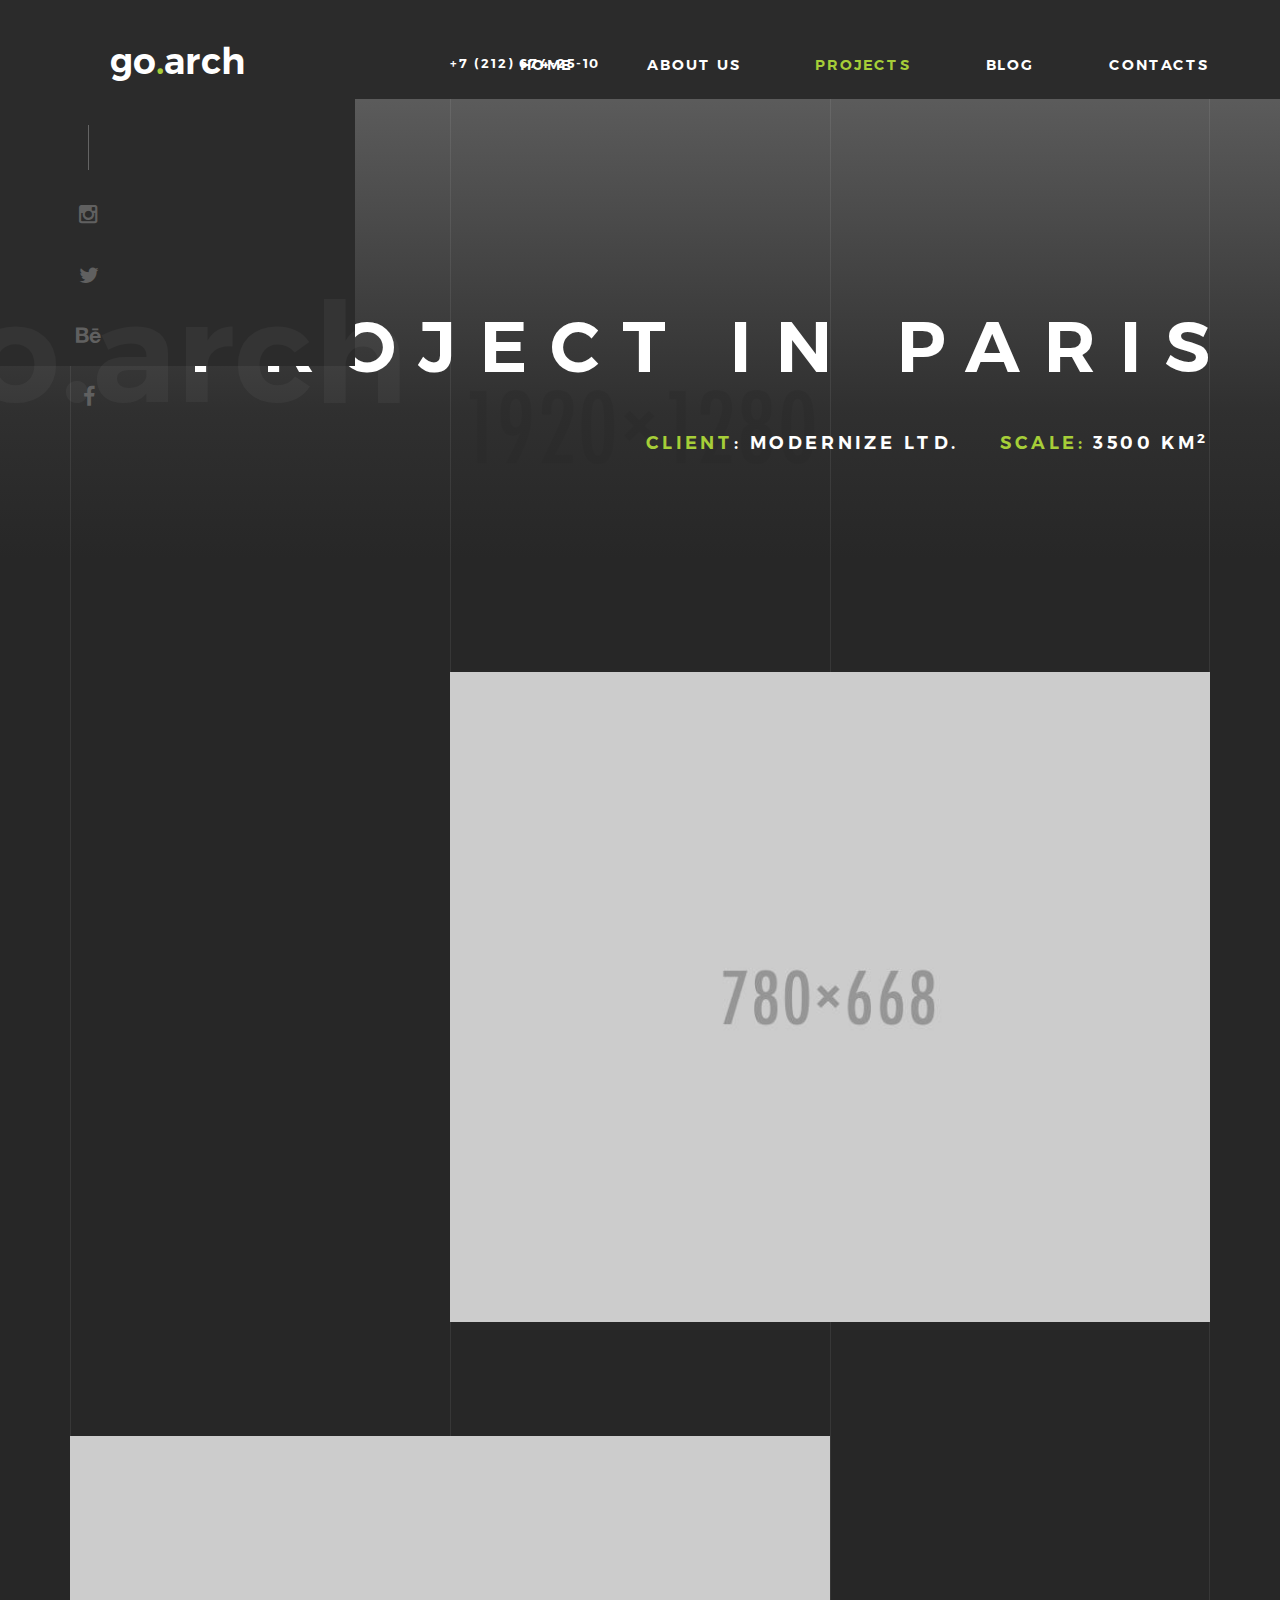
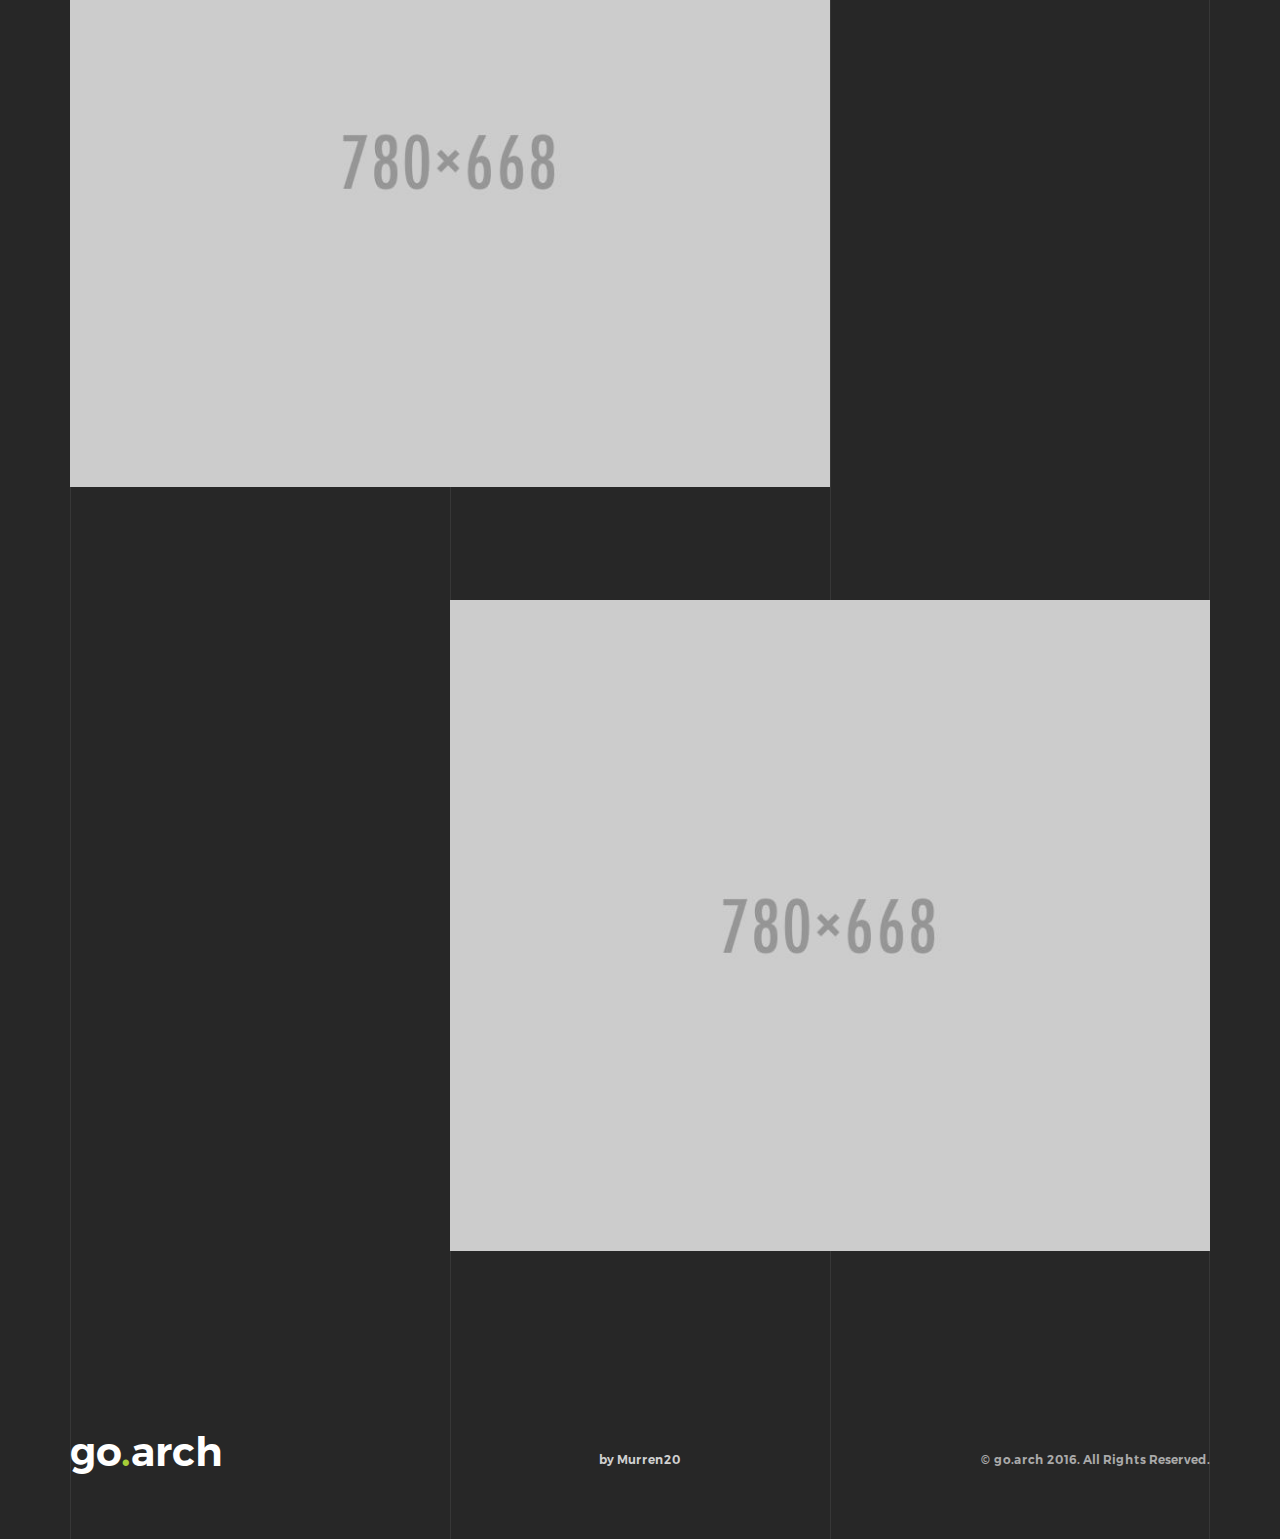
<file: project.html>
<!DOCTYPE HTML>
<html lang="en">
<head>
<meta  charset="utf-8">
<meta name="viewport" content="width=device-width, initial-scale=1">
<title>Go.arch  - Architecture HTML Template</title> 

<!-- Favicons -->
<link rel="shortcut icon" href="favicon.png">
<link rel="apple-touch-icon" href="apple-touch-icon.png">
<link rel="apple-touch-icon" sizes="72x72" href="apple-touch-icon-72x72.png">
<link rel="apple-touch-icon" sizes="114x114" href="apple-touch-icon-114x114.png">

<!-- Styles -->
<link href="https://fonts.googleapis.com/css?family=Oswald:300,400,700" rel="stylesheet">
<link href="https://fonts.googleapis.com/css?family=Montserrat:400,700" rel="stylesheet">
<link href="css/style.css" rel="stylesheet" media="screen">
</head>
<body>
  
    <!-- Loader -->

    <div class="loader">
      <div class="page-lines">
        <div class="container">
          <div class="col-line col-xs-4">
            <div class="line"></div>
          </div>
          <div class="col-line col-xs-4">
            <div class="line"></div>
          </div>
          <div class="col-line col-xs-4">
            <div class="line"></div>
            <div class="line"></div>
          </div>
        </div>
      </div>
      <div class="loader-brand"> 
        <div class="sk-folding-cube">
          <div class="sk-cube1 sk-cube"></div>
          <div class="sk-cube2 sk-cube"></div>
          <div class="sk-cube4 sk-cube"></div>
          <div class="sk-cube3 sk-cube"></div>
        </div>
      </div>
    </div>

    <!-- Header -->

    <header id="top" class="header-inner">
      <div class="brand-panel">
        <a href="#" class="brand">
          go<span class="text-primary">.</span>arch
        </a>
        <div class="brand-name">Go.arch</div>
      </div>
      <div class="header-phone">+7 (212) 674-25-10</div>
      <div class="vertical-panel-content">
        <div class="vertical-panel-info">
            <div class="line"></div>
         </div>
        <ul class="social-list">
          <li><a href="" class="fa fa-instagram"></a></li>
          <li><a href="" class="fa fa-twitter"></a></li>
          <li><a href="" class="fa fa-behance"></a></li>
          <li><a href="" class="fa fa-facebook"></a></li>
         </ul>  
      </div>

      <!-- Navigation Desctop -->

      <nav class="navbar-desctop visible-md visible-lg">
        <div class="container">
          <a href="#top" class="brand js-target-scroll">
            go<span class="text-primary">.</span>arch
          </a>
          <ul class="navbar-desctop-menu">
            <li>
              <a href="index.html">Home</a>
              <ul>
                <li><a href="../light/index.html">Home - Light</a></li>
                <li>
                  <a href="index.html">Home - Dark</a>
                </li>
              </ul>
            </li>
            <li>
              <a href="about.html">About us</a>
            </li>
            <li class="active">
              <a href="projects.html">Projects</a>
              <ul>
                <li><a href="projects.html">Projects - List</a></li>
                <li class="active">
                  <a href="project.html">Project - details</a>
                </li>
              </ul>
            </li>  
            <li>
              <a href="blog.html">Blog</a>
              <ul>
                <li><a href="blog.html">Blog - List</a></li>
                <li>
                  <a href="blog-details.html">Blog - Details</a>
                </li>
              </ul>
            </li>
            <li>
              <a href="contacts.html">Contacts</a>
            </li>
          </ul>
        </div>
      </nav>

      <!-- Navigation Mobile -->

      <nav class="navbar-mobile">
        <a href="#top" class="brand js-target-scroll">
          go<span class="text-primary">.</span>arch
        </a>

        <!-- Navbar Collapse -->

        <button type="button" class="navbar-toggle collapsed" data-toggle="collapse" data-target="#navbar-mobile">
          <span class="sr-only">Toggle navigation</span>
          <span class="icon-bar"></span>
          <span class="icon-bar"></span>
          <span class="icon-bar"></span>
        </button>

        <div class="collapse navbar-collapse" id="navbar-mobile"> 
          <ul class="navbar-nav-mobile">
            <li>
              <a href="#">Home <i class="fa fa-angle-down"></i></a>
              <ul>
                <li><a href="../light/index.html">Home - Light</a></li>
                <li><a href="index.html">Home - Dark</a></li>
              </ul>
            </li>
            <li>
              <a href="about.html">About us</a>
            </li>
            <li class="active">
              <a href="#">Projects <i class="fa fa-angle-down"></i></a>
              <ul>
                <li><a href="projects.html">Projects - List</a></li>
                <li class="active">
                  <a href="project.html">— Project - details</a>
                </li>
              </ul>
            </li>  
            <li>
              <a href="#">Blog <i class="fa fa-angle-down"></i></a>
              <ul>
                <li><a href="blog.html">Blog - List</a></li>
                <li>
                  <a href="blog-details.html">Blog - Post</a>
                </li>
              </ul>
            </li>
            <li>
              <a href="contacts.html">Contacts</a>
            </li>
          </ul>
        </div>
      </nav> 
    </header>

  <!-- Layout -->

  <div class="layout">
    
    <!-- Home -->
    
    <main class="main main-inner main-project" style="background-image:url('img/bg/project.jpg');" data-stellar-background-ratio="0.6">
      <div class="container">
        <header class="main-header">
          <h1>Project in Paris</h1>
          <div class="project-title-info">
            <div class="project-info-item"><span class="text-primary">Client</span>: Modernize ltd.</div>
            <div class="project-info-item"><span class="text-primary">Scale:</span> 3500 km<sup>2</sup></div>
          </div>
        </header>
      </div>

      <!-- Lines -->

      <div class="page-lines">
        <div class="container">
          <div class="col-line col-xs-4">
            <div class="line"></div>
          </div>
          <div class="col-line col-xs-4">
            <div class="line"></div>
          </div>
          <div class="col-line col-xs-4">
            <div class="line"></div>
            <div class="line"></div>
          </div>
        </div>
      </div>
    </main>

    <div class="content">   
      
      <section class="project-details">
        <div class="container">
          <div class="project-details-item">
            <div class="row">
              <div class="project-details-info wow fadeInLeft">
                <h3 class="project-details-title">
                  Project description<br> is here #1
                </h3>
                <p class="project-details-descr">It is a good idea to think of your PC as an office. It stores files, programs, pictures. 
                This can be compared to an actual office’s files, machines and decorations. 
                The operating system is the boss. With this image in mind, think of an office you’ve visited that was slow and inefficient.</p>
              </div>
              <div class="project-details-img col-md-8 col-md-offset-4">
                <img alt="" class="img-responsive" src="img/projects/1-780x668.jpg">
              </div>
            </div>
          </div>
          <div class="project-details-item">
            <div class="row">
              <div class="project-details-info wow fadeInRight">
                <h3 class="project-details-title">
                  Project description<br> is here #2
                </h3>
                <p class="project-details-descr">It is a good idea to think of your PC as an office. It stores files, programs, pictures. 
                This can be compared to an actual office’s files, machines and decorations. 
                The operating system is the boss. With this image in mind, think of an office you’ve visited that was slow and inefficient.</p>
              </div>
              <div class="project-details-img col-md-8">
                <img alt="" class="img-responsive" src="img/projects/2-780x668.jpg">
              </div>
            </div>
          </div>
          <div class="project-details-item">
            <div class="row">
              <div class="project-details-info wow fadeInLeft">
                <h3 class="project-details-title">
                  Project description<br> is here #3
                </h3>
                <p class="project-details-descr">It is a good idea to think of your PC as an office. It stores files, programs, pictures. 
                This can be compared to an actual office’s files, machines and decorations. 
                The operating system is the boss. With this image in mind, think of an office you’ve visited that was slow and inefficient.</p>
              </div>
              <div class="project-details-img col-md-8 col-md-offset-4">
                <img alt="" class="img-responsive" src="img/projects/3-780x668.jpg">
              </div>
            </div>
          </div>
        </div>
      </section>
      <!-- Footer -->

      <footer id="footer" class="footer">     
        <div class="container">
          <div class="row-base row">
            <div class="col-base text-left-md col-md-4">
              <a href="#" class="brand">
                go<span class="text-primary">.</span>arch
              </a>
            </div>
            <div class="text-center-md col-base col-md-4">
              <a href="https://themeforest.net/user/murren20" class="author-link">
                by Murren20
              </a>
            </div>
            <div class="text-right-md col-base col-md-4">
              © go.arch 2016. All Rights Reserved.
            </div>
          </div>
        </div>
      </footer>

      <!-- Lines -->

      <div class="page-lines">
        <div class="container">
          <div class="col-line col-xs-4">
            <div class="line"></div>
          </div>
          <div class="col-line col-xs-4">
            <div class="line"></div>
          </div>
          <div class="col-line col-xs-4">
            <div class="line"></div>
            <div class="line"></div>
          </div>
        </div>
      </div>
    </div>
  </div>

<!-- SCRIPTS -->

<script src="js/jquery.min.js"></script>
<script src="js/bootstrap.min.js"></script>
<script src="js/smoothscroll.js"></script>
<script src="js/jquery.validate.min.js"></script>
<script src="js/wow.min.js"></script>
<script src="js/jquery.stellar.min.js"></script>
<script src="js/jquery.magnific-popup.js"></script>
<script src="js/owl.carousel.min.js"></script>
<script src="js/interface.js"></script> 
</body>
</html>
</file>
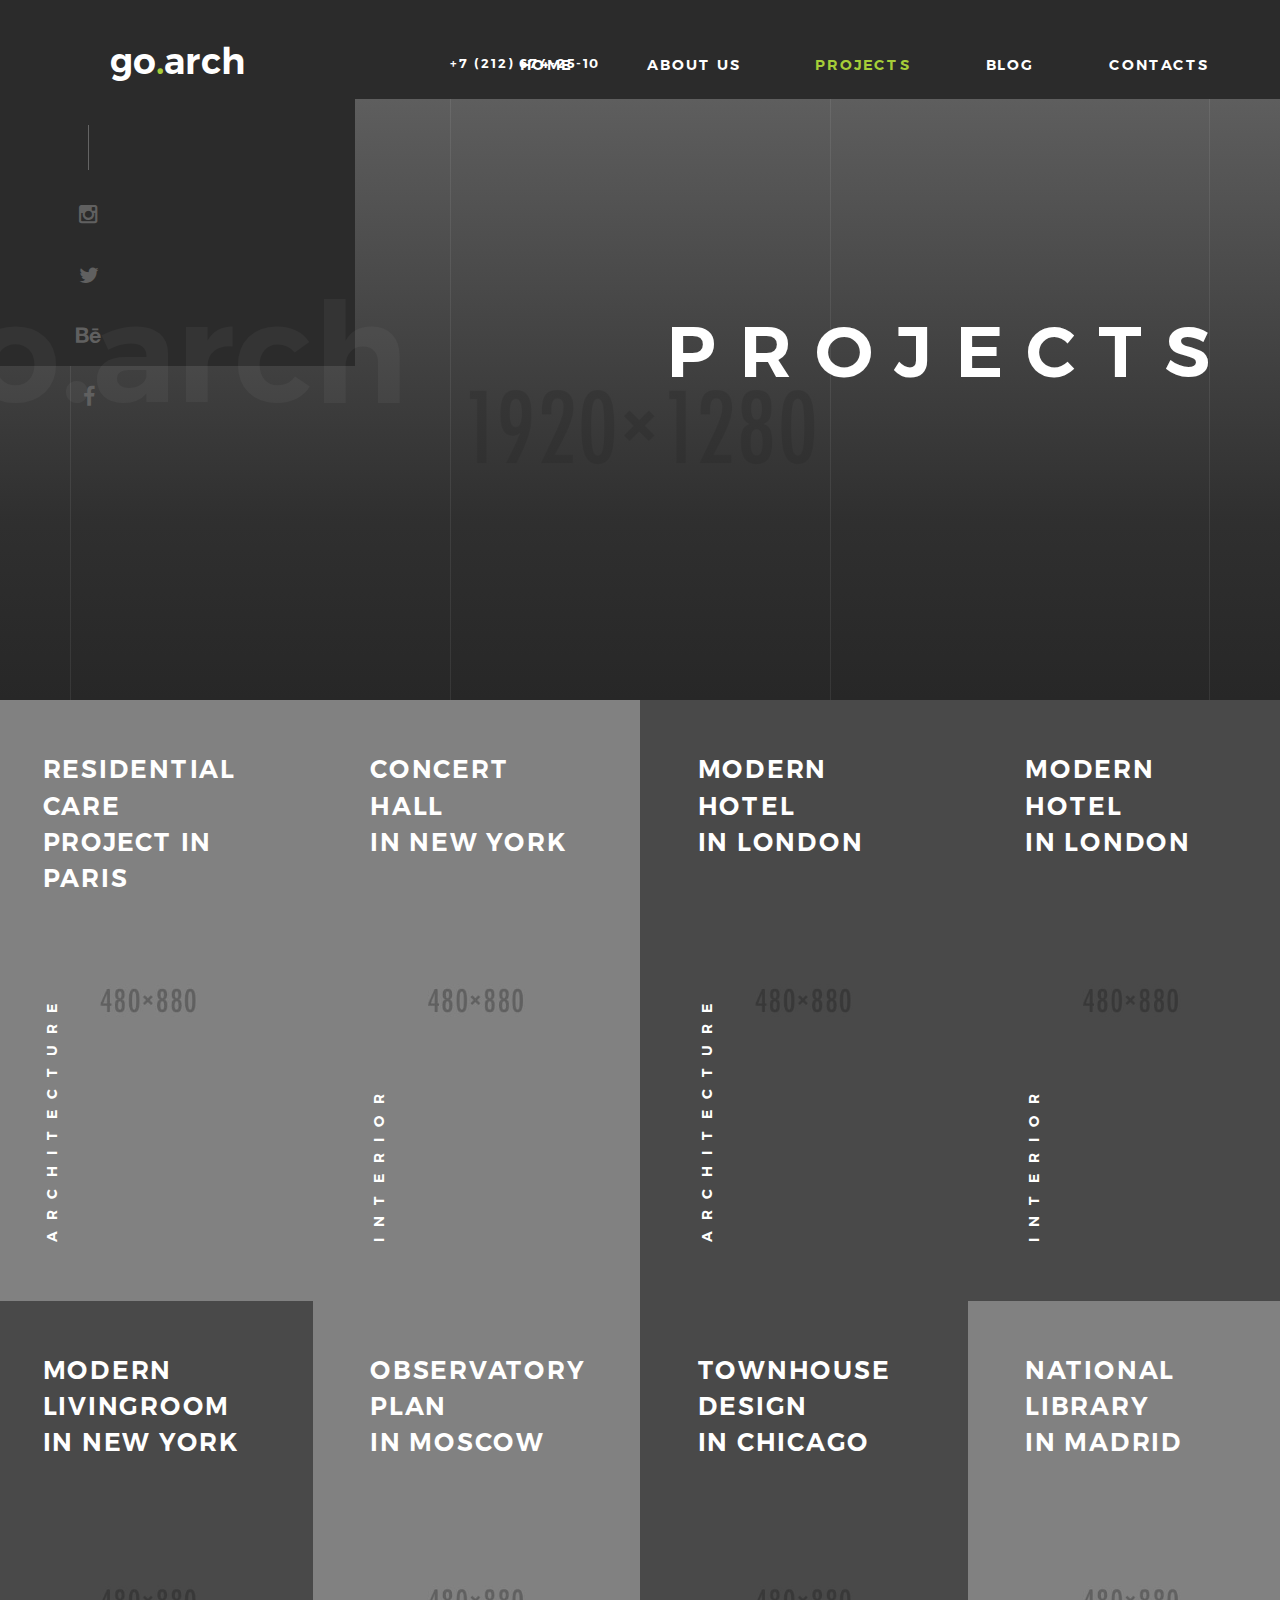
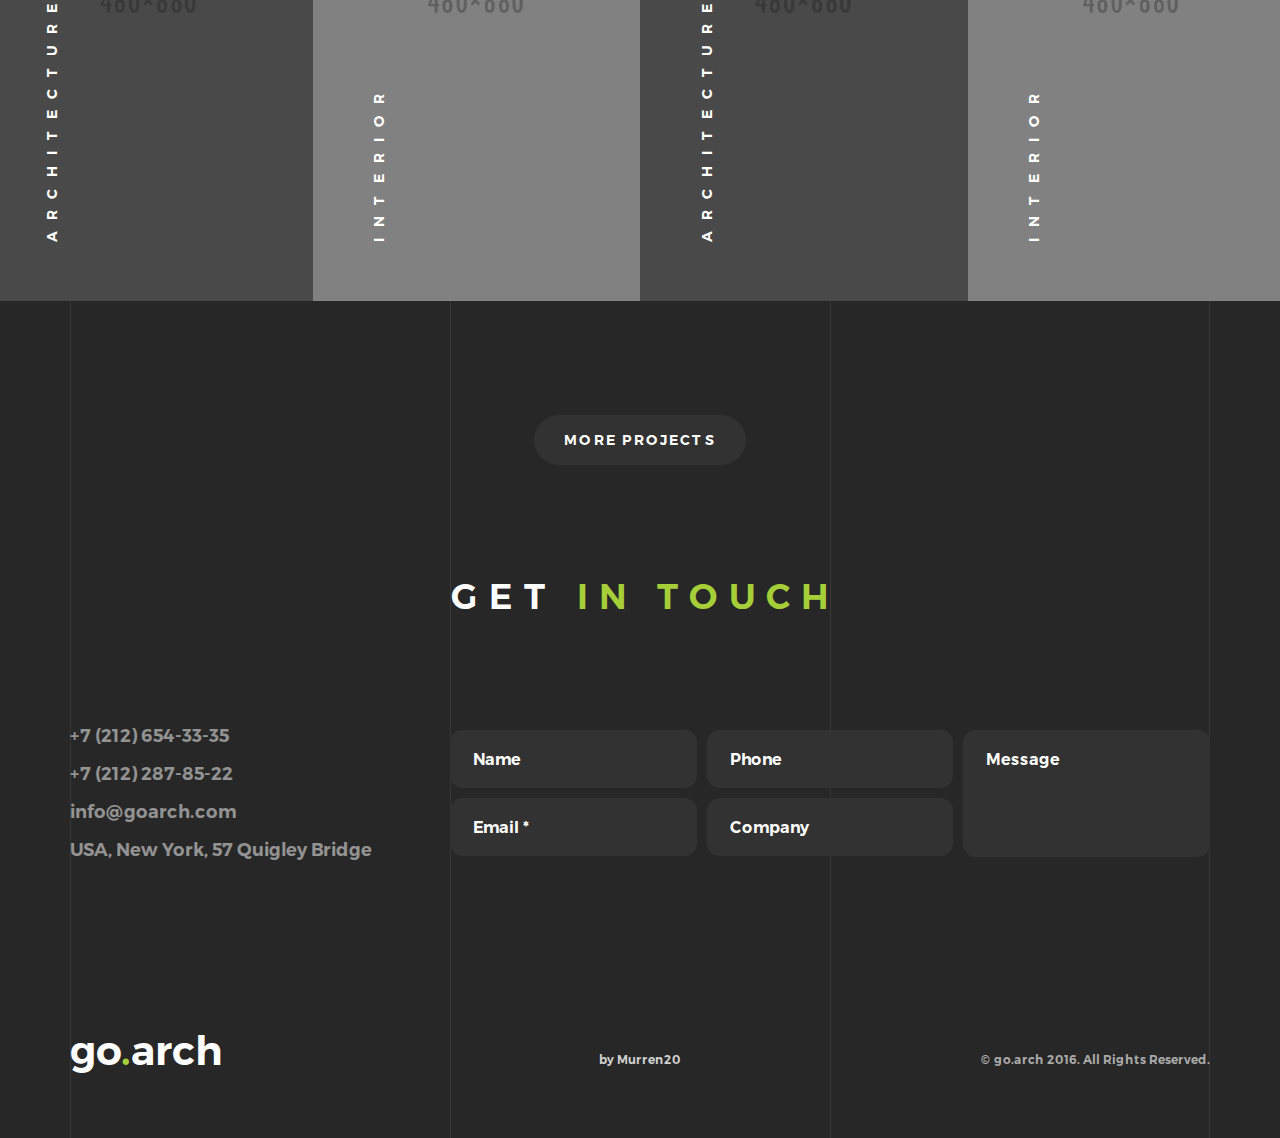
<file: projects.html>
<!DOCTYPE HTML>
<html lang="en">
<head>
<meta  charset="utf-8">
<meta name="viewport" content="width=device-width, initial-scale=1">
<title>Go.arch  - Architecture HTML Template</title> 

<!-- Favicons -->
<link rel="shortcut icon" href="favicon.png">
<link rel="apple-touch-icon" href="apple-touch-icon.png">
<link rel="apple-touch-icon" sizes="72x72" href="apple-touch-icon-72x72.png">
<link rel="apple-touch-icon" sizes="114x114" href="apple-touch-icon-114x114.png">

<!-- Styles -->
<link href="https://fonts.googleapis.com/css?family=Oswald:300,400,700" rel="stylesheet">
<link href="https://fonts.googleapis.com/css?family=Montserrat:400,700" rel="stylesheet">
<link href="css/style.css" rel="stylesheet" media="screen">
</head>
<body>
  
    <!-- Loader -->

    <div class="loader">
      <div class="page-lines">
        <div class="container">
          <div class="col-line col-xs-4">
            <div class="line"></div>
          </div>
          <div class="col-line col-xs-4">
            <div class="line"></div>
          </div>
          <div class="col-line col-xs-4">
            <div class="line"></div>
            <div class="line"></div>
          </div>
        </div>
      </div>
      <div class="loader-brand"> 
        <div class="sk-folding-cube">
          <div class="sk-cube1 sk-cube"></div>
          <div class="sk-cube2 sk-cube"></div>
          <div class="sk-cube4 sk-cube"></div>
          <div class="sk-cube3 sk-cube"></div>
        </div>
      </div>
    </div>

    <!-- Header -->

    <header id="top" class="header-inner">
      <div class="brand-panel">
        <a href="#" class="brand">
          go<span class="text-primary">.</span>arch
        </a>
        <div class="brand-name">Go.arch</div>
      </div>
      <div class="header-phone">+7 (212) 674-25-10</div>
      <div class="vertical-panel-content">
        <div class="vertical-panel-info">
            <div class="line"></div>
         </div>
        <ul class="social-list">
          <li><a href="" class="fa fa-instagram"></a></li>
          <li><a href="" class="fa fa-twitter"></a></li>
          <li><a href="" class="fa fa-behance"></a></li>
          <li><a href="" class="fa fa-facebook"></a></li>
         </ul>  
      </div>

      <!-- Navigation Desctop -->

      <nav class="navbar-desctop visible-md visible-lg">
        <div class="container">
          <a href="#top" class="brand js-target-scroll">
            go<span class="text-primary">.</span>arch
          </a>
          <ul class="navbar-desctop-menu">
            <li>
              <a href="index.html">Home</a>
              <ul>
                <li><a href="../light/index.html">Home - Light</a></li>
                <li>
                  <a href="index.html">Home - Dark</a>
                </li>
              </ul>
            </li>
            <li>
              <a href="about.html">About us</a>
            </li>
            <li class="active">
              <a href="projects.html">Projects</a>
              <ul>
                <li class="active"><a href="projects.html">Projects - List</a></li>
                <li>
                  <a href="project.html">Project - details</a>
                </li>
              </ul>
            </li>  
            <li>
              <a href="blog.html">Blog</a>
              <ul>
                <li><a href="blog.html">Blog - List</a></li>
                <li>
                  <a href="blog-details.html">Blog - Details</a>
                </li>
              </ul>
            </li>
            <li>
              <a href="contacts.html">Contacts</a>
            </li>
          </ul>
        </div>
      </nav>

      <!-- Navigation Mobile -->

      <nav class="navbar-mobile">
        <a href="#top" class="brand js-target-scroll">
          go<span class="text-primary">.</span>arch
        </a>

        <!-- Navbar Collapse -->

        <button type="button" class="navbar-toggle collapsed" data-toggle="collapse" data-target="#navbar-mobile">
          <span class="sr-only">Toggle navigation</span>
          <span class="icon-bar"></span>
          <span class="icon-bar"></span>
          <span class="icon-bar"></span>
        </button>

        <div class="collapse navbar-collapse" id="navbar-mobile"> 
          <ul class="navbar-nav-mobile">
            <li>
              <a href="#">Home <i class="fa fa-angle-down"></i></a>
              <ul>
                <li><a href="../light/index.html">Home - Light</a></li>
                <li><a href="index.html">Home - Dark</a></li>
              </ul>
            </li>
            <li>
              <a href="about.html">About us</a>
            </li>
            <li class="active">
              <a href="#">Projects <i class="fa fa-angle-down"></i></a>
              <ul>
                <li class="active"><a href="projects.html">— Projects - List</a></li>
                <li>
                  <a href="project.html">Project - details</a>
                </li>
              </ul>
            </li>  
            <li>
              <a href="#">Blog <i class="fa fa-angle-down"></i></a>
              <ul>
                <li><a href="blog.html">Blog - List</a></li>
                <li>
                  <a href="blog-details.html">Blog - Post</a>
                </li>
              </ul>
            </li>
            <li>
              <a href="contacts.html">Contacts</a>
            </li>
          </ul>
        </div>
      </nav> 
    </header>

  <!-- Layout -->

  <div class="layout">
    
    <!-- Home -->
    
    <main class="main main-inner main-projects bg-projects" data-stellar-background-ratio="0.6">
      <div class="container">
        <header class="main-header">
          <h1>Projects</h1>
        </header>
      </div>

      <!-- Lines -->

      <div class="page-lines">
        <div class="container">
          <div class="col-line col-xs-4">
            <div class="line"></div>
          </div>
          <div class="col-line col-xs-4">
            <div class="line"></div>
          </div>
          <div class="col-line col-xs-4">
            <div class="line"></div>
            <div class="line"></div>
          </div>
        </div>
      </div>
    </main>

    <div class="content">   
    
      <!-- Projects -->

      <section class="projects">
        <div class="js-projects-gallery">
          <div class="row">
            <div class="project project-light col-sm-6 col-md-4 col-lg-3">
              <a href="img/projects/1-480x880.jpg" title="Residential care project in Paris">
                <figure>
                  <img alt="" src="img/projects/1-480x880.jpg">
                  <figcaption>
                    <h3 class="project-title">
                      Residential care<br> project in Paris
                    </h3>
                    <h4 class="project-category">
                      Architecture
                    </h4>
                    <div class="project-zoom"></div>
                  </figcaption>
                </figure>
              </a>
            </div>
            <div class="project project-light col-sm-6 col-md-4 col-lg-3">
              <a href="img/projects/2-480x880.jpg" title="Concert hall in New york">
                <figure>
                  <img alt="" src="img/projects/2-480x880.jpg">
                  <figcaption>
                    <h3 class="project-title">
                      Concert hall<br> in New york
                    </h3>
                    <h4 class="project-category">
                      Interior
                    </h4>
                    <div class="project-zoom"></div>
                  </figcaption>
                </figure>
              </a>
            </div>
            <div class="project col-sm-6 col-md-4 col-lg-3">
              <a href="img/projects/3-480x880.jpg" title="Modern hotel in London">
                <figure>
                  <img alt="" src="img/projects/3-480x880.jpg">
                  <figcaption>
                    <h3 class="project-title">
                      Modern hotel<br>in London
                    </h3>
                    <h4 class="project-category">
                      Architecture
                    </h4>
                    <div class="project-zoom"></div>
                  </figcaption>
                </figure>
              </a>
            </div>
            <div class="project col-sm-6 col-md-4 col-lg-3">
              <a href="img/projects/4-480x880.jpg" title="Modern hotel in London">
                <figure>
                  <img alt="" src="img/projects/4-480x880.jpg">
                  <figcaption>
                    <h3 class="project-title">
                      Modern hotel<br>in London
                    </h3>
                    <h4 class="project-category">
                      Interior
                    </h4>
                    <div class="project-zoom"></div>
                  </figcaption>
                </figure>
              </a>
            </div>
            <div class="project col-sm-6 col-md-4 col-lg-3">
              <a href="img/projects/5-480x880.jpg" title="Modern Livingroom in New York">
                <figure>
                  <img alt="" src="img/projects/5-480x880.jpg">
                  <figcaption>
                    <h3 class="project-title">
                      Modern Livingroom<br> in New York
                    </h3>
                    <h4 class="project-category">
                      Architecture
                    </h4>
                    <div class="project-zoom"></div>
                  </figcaption>
                </figure>
              </a>
            </div>
            <div class="project project-light col-sm-6 col-md-4 col-lg-3">
              <a href="img/projects/6-480x880.jpg" title="Observatory plan In moscow">
                <figure>
                  <img alt="" src="img/projects/6-480x880.jpg">
                  <figcaption>
                    <h3 class="project-title">
                      Observatory plan<br>In moscow
                    </h3>
                    <h4 class="project-category">
                      Interior
                    </h4>
                    <div class="project-zoom"></div>
                  </figcaption>
                </figure>
              </a>
            </div>
            <div class="project col-sm-6 col-md-4 col-lg-3">
              <a href="img/projects/7-480x880.jpg" title="Townhouse design in Chicago">
                <figure>
                  <img alt="" src="img/projects/7-480x880.jpg">
                  <figcaption>
                    <h3 class="project-title">
                      Townhouse design<br> in Chicago
                    </h3>
                    <h4 class="project-category">
                      Architecture
                    </h4>
                    <div class="project-zoom"></div>
                  </figcaption>
                </figure>
              </a>
            </div>
            <div class="project project-light col-sm-6 col-md-4 col-lg-3">
              <a href="img/projects/8-480x880.jpg" title="National Library in Madrid">
                <figure>
                  <img alt="" src="img/projects/8-480x880.jpg">
                  <figcaption>
                    <h3 class="project-title">
                      National Library<br> in Madrid
                    </h3>
                    <h4 class="project-category">
                      Interior
                    </h4>
                    <div class="project-zoom"></div>
                  </figcaption>
                </figure>
              </a>
            </div>
          </div>
        </div>
        <div class="section-content text-center">
          <a href="#" class="btn btn-gray">More projects</a>
        </div>
      </section>

      <!-- Contacts -->

      <section class="contacts section">
        <div class="container">
          <header class="section-header">
            <h2 class="section-title">Get <span class="text-primary">in touch</span></h2>
          </header>
          <div class="section-content">
            <div class="row-base row">
              <div class="col-address col-base col-md-4">
                +7 (212) 654-33-35<br>
                +7 (212) 287-85-22<br>
                info@goarch.com<br>
                USA, New York, 57 Quigley Bridge
              </div>
              <div class="col-base  col-md-8">
                <form class="js-ajax-form">
                  <div class="row-field row">
                    <div class="col-field col-sm-6 col-md-4">
                      <div class="form-group">
                        <input type="text" class="form-control" name="name" placeholder="Name" autocomplete="off">
                      </div>
                      <div class="form-group">
                        <input type="email" class="form-control" name="email" required placeholder="Email *" autocomplete="off">
                      </div>
                    </div>
                    <div class="col-field col-sm-6 col-md-4">
                      <div class="form-group">
                        <input type="tel" class="form-control" name="phone" placeholder="Phone" autocomplete="off">
                      </div>
                      <div class="form-group">
                        <input type="text" class="form-control" name="company" placeholder="Company" autocomplete="off">
                      </div>
                    </div>
                    <div class="col-field col-sm-12 col-md-4">
                      <div class="form-group">
                        <textarea class="form-control" name="messagee" placeholder="Message"></textarea>
                      </div>
                    </div>
                    <div class="col-message col-field col-sm-12">
                      <div class="form-group">
                        <div class="success-message"><i class="fa fa-check text-primary"></i> Thank you!. Your message is successfully sent...</div>
                        <div class="error-message">We're sorry, but something went wrong</div>
                      </div>
                    </div>
                  </div>
                  <div class="form-submit text-right"><button class="btn btn-shadow-2 wow swing">Send <i class="icon-next"></i></button></div>
                </form>
              </div>
            </div>
          </div>
        </div>
      </section>

      <!-- Footer -->

      <footer id="footer" class="footer">     
        <div class="container">
          <div class="row-base row">
            <div class="col-base text-left-md col-md-4">
              <a href="#" class="brand">
                go<span class="text-primary">.</span>arch
              </a>
            </div>
            <div class="text-center-md col-base col-md-4">
              <a href="https://themeforest.net/user/murren20" class="author-link">
                by Murren20
              </a>
            </div>
            <div class="text-right-md col-base col-md-4">
              © go.arch 2016. All Rights Reserved.
            </div>
          </div>
        </div>
      </footer>

      <!-- Lines -->

      <div class="page-lines">
        <div class="container">
          <div class="col-line col-xs-4">
            <div class="line"></div>
          </div>
          <div class="col-line col-xs-4">
            <div class="line"></div>
          </div>
          <div class="col-line col-xs-4">
            <div class="line"></div>
            <div class="line"></div>
          </div>
        </div>
      </div>
    </div>
  </div>

<!-- SCRIPTS -->

<script src="js/jquery.min.js"></script>
<script src="js/bootstrap.min.js"></script>
<script src="js/smoothscroll.js"></script>
<script src="js/jquery.validate.min.js"></script>
<script src="js/wow.min.js"></script>
<script src="js/jquery.stellar.min.js"></script>
<script src="js/jquery.magnific-popup.js"></script>
<script src="js/owl.carousel.min.js"></script>
<script src="js/interface.js"></script> 
</body>
</html>
</file>
<file: css/style.css>
/* ------------------------------------------------------------------------------

  Template Name: Go.arch 
  Description: Go.arch  - Architecture HTML Template
  Author: Murren
  Author URI: http://themeforest.net/user/murren20
  Version: 1.0
  
  1.  Global

      1.1 General
      1.2 Typography
      1.3 Fields
      1.4 Buttons
      1.5 Icons
      1.6 Loader
      1.7 Content styles

  2.  Header 

      2.1 Brand
      2.2 Vertical Panel
      2.3 Navbar Desctop
      2.4 Navbar Desctop Affix
      2.5 Navbar Mobile
      2.6 Navbar Mobile Affix
      

  3.  Main

      3.1 Slider

  4.  About

      4.1 Services
      4.1 Object map

  5.  Projects

      5.1 Project Carousel
      5.2 Magnific popup
      5.3 Project Details

  6.  Experience
  7.  Clients
  8   Blog

      8.1 Blog Details
      8.2 Widgets
      8.3 Widget Recent Post

  9.  Contacts  
  10. Footer
  11. Responsive styles

      11.1 Min width: 768px
      11.2 Min width 992px
      11.3 Min width 1200px 
      11.4 Max height 480px

    
    
/*-------------------------------------------------------------------------------
  1. Global
-------------------------------------------------------------------------------*/



/* 1.1 General */



@import url('bootstrap.min.css');
@import url('font-awesome.min.css');
@import url('animate.css');
@import url('hover.css');
@import url('magnific-popup.css');
@import url('owl.carousel.css');
@import url('owl.transitions.css');
@import url('settings.css');
@import url('layers.css');
@import url('navigation.css');


html{
  font-size: 75%;
  -webkit-font-smoothing: antialiased;
}

body{
  font-family: 'Poppins', sans-serif;
  font-size: 1em;
  line-height: 1.65;
  color: rgba(255,255,255,0.5);
  background-color: #272727;
}

::-webkit-scrollbar{
  width: 8px;
  height: 8px;
}

::-webkit-scrollbar-thumb {
  cursor: pointer;
  background: #A6CE38;
}

::selection{
  background-color:#A6CE38;
  color:#fff;
}

-webkit-::selection{
    background-color:#A6CE38;
    color:#fff;
}

::-moz-selection{
    background-color:#A6CE38;
    color:#fff;
}



/* 1.2 Typography */



@font-face {
  font-family: 'Poppins';
  src: url('../fonts/montserrat/Montserrat-Light.ttf');
  font-weight: normal;
  font-style: normal;

}

@font-face {
  font-family: 'Poppins';
  src: url('../fonts/montserrat/Montserrat-SemiBold.ttf');
  font-weight: normal;
  font-style: normal;

}

h1,
.h1{ 
  font-family: 'Poppins', sans-serif;
  font-weight: 400;
  font-size: 8vmin;
  line-height: 1.2;
  letter-spacing: 0.32em;
  text-transform: uppercase;
  color: #fff;
}

h2,
.h2{ 
  font-family: 'Poppins', sans-serif;
  font-weight: 400;
  font-size: 2.1875em;
  letter-spacing: 0.32em;
  text-transform: uppercase;
  color: #fff;
}

h3,
.h3{
  font-family: 'Poppins';
  font-size: 1.875em;
  line-height: 1.1;
  font-weight: normal;
  color:#fff;
}

h4,
.h4{
  font-family: 'Poppins';
  font-size: 1.125em;
  line-height: 1.35;
  font-weight: normal;
  color:#fff;
  letter-spacing: 0.2em;
  text-transform: uppercase;
}

h1 a,
.h1 a,
h2 a,
.h2 a,
h3 a,
.h3 a,
h4 a,
.h4 a{
  color:inherit;
}

h1 a:hover,
.h1 a:hover,
h2 a:hover,
.h2 a:hover,
h3 a:hover,
.h3 a:hover,
h4 a:hover,
.h4 a:hover{
  text-decoration: none;
}

p{
  margin-bottom: 1.6em;
}

b, strong{
  font-family: 'Poppins', sans-serif;
}

ul{
  list-style: none;
  padding-left: 0;
}

a {
  color:#A6CE38;
  -webkit-transition: color .3s ease-out;
       -o-transition: color .3s ease-out;
          transition: color .3s ease-out;
}

a:hover,
a:focus {
  color:#A6CE38;
  outline: none;
}

a:focus{
  text-decoration: none;
}



/* 1.3 Fields */



.form-control,
textarea.form-control{
  font-size: 1em;
  height: 3.625em;
  border-radius: 0.75em;
  padding-left: 22px;
  color: #fff;
  background-color: #323232;
  border:1px solid #323232;
  -webkit-box-shadow:none;
          box-shadow:none;
      -webkit-appearance: none;
  -webkit-transition: all .15s;
       -o-transition: all .15s;
          transition: all .15s;
}

textarea.form-control{
  height: 7.9em;
  padding-top:1.1em;
  resize:none;
}

.form-control:focus{
  border-color:#A6CE38;
  outline: 0;
  -webkit-box-shadow:none;
          box-shadow:none;
}

.form-control::-moz-placeholder {
  color: #fff;
  opacity: 1;
}

.form-control:-ms-input-placeholder {
  color: #fff;
}

.form-control::-webkit-input-placeholder {
  color: #fff;
}

.form-control.error{
  border-color:#A6CE38;
}

.form-group{
  margin-bottom: 10px;
}

.wobble-error{
  -webkit-animation: hvr-wobble-horizontal 1s ease-in-out 0s 1 normal;
           animation: hvr-wobble-horizontal 1s ease-in-out 0s 1 normal;
}

label.error{
  display: none!important;
}



/* 1.4 Buttons */



.btn{
  font-family: 'Poppins';
  position: relative;
  display: inline-block;
  border:0.2em solid #A6CE38;
  border-radius: 30px;
  padding:1.1em 2.2em 1.05em;
  font-size: 0.875em;
  color:#fff;
  letter-spacing: 0.15em;
  text-transform: uppercase;
  text-decoration: none;
  background-color: #A6CE38;
  border:0;
  -webkit-transition: all .3s ease-out!important;
          transition: all .3s ease-out!important;
}

.btn:hover,
.btn:focus{
  color: #fff;
  background-color: #323232;
  -webkit-box-shadow:none;
  box-shadow: none;
  outline: none!important;
}

.btn .icon-next{
  position: relative;
  top:-0.1em;
  margin-left: 0.6em;
  vertical-align: middle;
}

.btn-gray{
  background-color: #323232;
  border-color: #323232;
}

.btn-gray:hover{

  background-color: #A6CE38;
}

.btn-shadow-1{
  box-shadow:0 15px 34px rgba(0,0,0,0.18);
}

.btn-shadow-2{
  box-shadow:0 15px 34px rgba(0,0,0,0.18);
}



/* 1.5 Icons */



.icon-next{
  display: inline-block;
  width:0.94em;
  height: 0.75em;
  background:url(../img/img-icon/next.png) 0 0 no-repeat;
  background-size:0.94em 0.75em;
}



/* 1.6 Loader */



.loader{
  position: fixed;
  overflow: hidden;
  z-index: 100;
  left: 0;
  top: 0;
  width: 100%;
  height: 100%;
  background:#272727;
  color:#fff;
  text-align: center;
}

.loader-brand{
  position: absolute;
  left:0;
  width: 100%;
  top:50%;
  -webkit-transform: translate(0, -50%);
      -ms-transform: translate(0, -50%);
       -o-transform: translate(0, -50%);
          transform: translate(0, -50%);
}

.sk-folding-cube {
  margin: 20px auto;
  width: 40px;
  height: 40px;
  position: relative;
  -webkit-transform: rotateZ(45deg);
          transform: rotateZ(45deg);
}

.sk-folding-cube .sk-cube {
  float: left;
  width: 50%;
  height: 50%;
  position: relative;
  -webkit-transform: scale(1.1);
      -ms-transform: scale(1.1);
          transform: scale(1.1); 
}

.sk-folding-cube .sk-cube:before {
  content: '';
  position: absolute;
  top: 0;
  left: 0;
  width: 100%;
  height: 100%;
  background-color: #A6CE38;
  -webkit-animation: sk-foldCubeAngle 2.4s infinite linear both;
          animation: sk-foldCubeAngle 2.4s infinite linear both;
  -webkit-transform-origin: 100% 100%;
      -ms-transform-origin: 100% 100%;
          transform-origin: 100% 100%;
}

.sk-folding-cube .sk-cube2 {
  -webkit-transform: scale(1.1) rotateZ(90deg);
          transform: scale(1.1) rotateZ(90deg);
}

.sk-folding-cube .sk-cube3 {
  -webkit-transform: scale(1.1) rotateZ(180deg);
          transform: scale(1.1) rotateZ(180deg);
}

.sk-folding-cube .sk-cube4 {
  -webkit-transform: scale(1.1) rotateZ(270deg);
          transform: scale(1.1) rotateZ(270deg);
}

.sk-folding-cube .sk-cube2:before {
  -webkit-animation-delay: 0.3s;
          animation-delay: 0.3s;
}

.sk-folding-cube .sk-cube3:before {
  -webkit-animation-delay: 0.6s;
          animation-delay: 0.6s; 
}

.sk-folding-cube .sk-cube4:before {
  -webkit-animation-delay: 0.9s;
          animation-delay: 0.9s;
}

@-webkit-keyframes sk-foldCubeAngle {
  0%, 10% {
    -webkit-transform: perspective(140px) rotateX(-180deg);
            transform: perspective(140px) rotateX(-180deg);
    opacity: 0; 
  } 25%, 75% {
    -webkit-transform: perspective(140px) rotateX(0deg);
            transform: perspective(140px) rotateX(0deg);
    opacity: 1; 
  } 90%, 100% {
    -webkit-transform: perspective(140px) rotateY(180deg);
            transform: perspective(140px) rotateY(180deg);
    opacity: 0; 
  } 
}

@keyframes sk-foldCubeAngle {
  0%, 10% {
    -webkit-transform: perspective(140px) rotateX(-180deg);
            transform: perspective(140px) rotateX(-180deg);
    opacity: 0; 
  } 25%, 75% {
    -webkit-transform: perspective(140px) rotateX(0deg);
            transform: perspective(140px) rotateX(0deg);
    opacity: 1; 
  } 90%, 100% {
    -webkit-transform: perspective(140px) rotateY(180deg);
            transform: perspective(140px) rotateY(180deg);
    opacity: 0; 
  }
}



/* 1.7 Content styles */



.layout{
  position: relative;
  overflow: hidden;
}

.text-primary{
  color: #A6CE38;
}

.page-lines{
  position: absolute;
  z-index: -1;
  left: 0;
  top:0;
  width: 100%;
  height: 100%;
}

.page-lines .col-line{
  padding: 0;
}

.page-lines .line{
  position: absolute;
  left: 0;
  width: 1px;
  height: 50000px;
  background-color:rgba(255,255,255,0.08);
}

.page-lines .col-line:last-child .line:last-child{
  left: auto;
  right: 0;
}

.row-base{
  margin-top: -3em;
}

.col-base{
  margin-top: 3em;
}

.section{
  position: relative;
  margin-top: 7.1em;
  margin-bottom: 7.1em;
}

.section-header{
  position: relative;
}

.section-title{
  text-align: center;
  margin:0;
  margin-left: 0.32em;
}

.fade-title-left,
.fade-title-right{
  font-family: 'Poppins', sans-serif;
  font-weight: 700;
  font-size: 10.8em;
  line-height: 1;
  color: #fff;
  position: absolute;
  left: 0;
  top:0.03em;
  opacity: 0.03;
  -webkit-transform: translate(-50%, -50%);
  -ms-transform: translate(-50%, -50%);
  -o-transform: translate(-50%, -50%);
  transform: translate(-50%, -50%);
}

.fade-title-right{
  left:100%;
}

.section-content{
  margin-top: 7.1em;
}



/*-------------------------------------------------------------------------------
  2. Header
-------------------------------------------------------------------------------*/



.header-inner .vertical-panel-content{
  bottom:auto;
  top:12.2vmin;
}



/* 2.1 Brand */



.brand-panel{
  position: absolute;
  z-index: 4;
  left: 0;
  top:0;
  width: 39.47vmin;
  height: 40.7vmin;
  padding: 4.8vmin 2em 4.8vmin;
  background-color: #2b2b2b;
  text-align: center;
  -webkit-transition: all 0.3s;
  -o-transition: all 0.3s;
  transition: all 0.3s;
}

.brand{
  display: inline-block;
  font-family: 'Poppins', sans-serif;
  font-weight: 700;
  font-size:4vmin;
  line-height: 1;
  color: #fff;
}

.brand:hover,
.brand:focus{
  color: #fff;
  text-decoration: none;
}

.brand-name{
  position: absolute;
  z-index: -1;
  bottom: -0.4em;
  right:-0.38em;
  font-family: 'Poppins', sans-serif;
  font-weight: 700;
  font-size: 8.75em;
  line-height: 1;
  opacity: 0.04;
  color: #fff;
}

.slide-number{
  font-family: 'Poppins', sans-serif;
  margin-top: 8vmin;
}

.slide-number .current-number{
  font-size: 8vmin;
  letter-spacing: 0.1em;
  line-height: 1;
}

.slide-number sup{
  display: inline-block;
  position: relative;
  top:-3px;
  font-size: 2vmin;
  letter-spacing: 0.1em;
  color: #5e5e5e;
  vertical-align: top;
  margin-left: 0.46em;
}

.slide-number sup .delimiter{
  display: inline-block;
  margin-right: 0.4em;
}

.header-phone{
  font-family: 'Poppins', sans-serif;
  font-weight: 300;
  font-size: 0.81em;
  letter-spacing: 0.11em;
  position: absolute;
  z-index: 3;
  color: #fff;
  left: 50vmin;
  top:5.9vmin;
}

 @media (max-width: 480px){
  .header-phone{
    display: none;
  }
 }

  @media (min-width: 992px) and (max-width: 1200px){
  .header-phone{
    display: none;
  }
 }



/* 2.2 Vertical Panel */



.vertical-panel,
.vertical-panel-content{
  position: absolute;
  width: 19.735vmin;
  left: 0;
  bottom: 0;
  text-align: center;
  -webkit-transition: all 0.3s;
  -o-transition: all 0.3s;
  transition: all 0.3s;
}

.vertical-panel{
  z-index: 3;
  height: 10000px;
  background-color: #2b2b2b;
}

.vertical-panel-content{
  z-index: 4;
}

.vertical-panel-info{
  margin-bottom: 3.5vmin;
}

.vertical-panel-info .line{
  height: 5vmin;
  width: 1px;
  margin:15px auto 0;
  background-color:#646464;
}

.vertical-panel-title{
  font-family: 'Poppins';
  font-size: 10px;
  white-space: nowrap;
  text-transform: uppercase;
  letter-spacing: 1em;
  color: #fff;
  position: relative;
  left: -6px;
  margin:0 auto;
  width: 1px;
  -webkit-transform: rotate(-90deg);
  transform: rotate(-90deg);
   -webkit-transform-origin: 0 0;
  transform-origin: 0 0;
}

@media (max-height: 850px){
  .vertical-panel-title{
    display: none;
  }
}

.social-list{
  margin-bottom: 3.5vmin;
}

.social-list li{
  margin-top: 3.8vmin;
}

.social-list .fa{
  font-size: 2.4vmin;
  color: #606060;
}

.social-list .fa:hover{
  color:#A6CE38;
  text-decoration: none;
}



/* 2.3 Navbar Desctop */



.navbar-desctop{
  background-color: #2b2b2b;
  display: none;
  position: absolute;
  z-index: 2;
  top:0;
  left:0;
  width: 100%;
  padding:5.9vmin 0 0;
}

.navbar-desctop .brand{
  display: none;
  position: relative;
  top:-0.22em;
  font-size: 1.6em;
}

.navbar-desctop-menu{
  float: right;
  font-family: 'Poppins', sans-serif;
  font-weight: bold;
  font-size: 0.91em;
  letter-spacing: 0.11em;
  text-transform: uppercase;
  margin-bottom: 0;
}

.navbar-desctop-menu li{
  position: relative;
  -webkit-perspective: 2000px;
  perspective: 2000px;
}

.navbar-desctop-menu li a {
  display: block;
  text-decoration: none;
  color: #fff;
}

.navbar-desctop-menu li a:hover,
.navbar-desctop-menu .active > a{
  color:  #A6CE38;
}

.navbar-desctop-menu  > li{
  float: left;
  margin-left: 5.1em;
}

.navbar-desctop-menu > li > a{
  color: #fff;
  background-color: transparent;
  margin-bottom: 1.5em;
}

.navbar-desctop-menu li ul{
  position: absolute;
  z-index: 10;
  left: 100%;
  top:60%;
  visibility: hidden;
  min-width: 200px;
  opacity: 0;
  box-shadow: 0 15px 35px rgba(0,0,0,0.1);
  background:rgba(50, 50, 50, 0.95);
  -webkit-transition: all .3s ease-out;
  -moz-transition: all .3s ease-out;
  transition: all .3s ease-out;
}

.navbar-desctop-menu > li > ul{
  left: -20px;
  margin-top: 0;
}

.navbar-desctop-menu li:hover > ul{
  top:0;
  visibility: visible;
  opacity: 1;
}

.navbar-desctop-menu > li:hover > ul{
  top:100%;
}

.navbar-desctop-menu li li{
  border-bottom: 1px solid rgba(255,255,255,0.05);
}

.navbar-desctop-menu li li:last-child{
  border-bottom: 0;
}

.navbar-desctop-menu li li a{
  color: #fff;
  padding: 12px 20px 10px;
}



/* 2.4 Navbar Desctop Affix */



.navbar-desctop.affix{
  position: fixed;
  z-index: 5;
  top:0;
  background-color:rgba(50, 50, 50, 0.95);
  padding:1.3em 0 0;
  box-shadow: 0 0 35px rgba(0,0,0,0.1);
}

.navbar-desctop.affix.affix-top{
  padding-top:2.2em;
}

.navbar-desctop.affix .brand{
  display: inline-block;
}

.navbar-desctop.affix .navbar-desctop-menu li a{
  color: #fff;
}

.navbar-desctop.affix .navbar-desctop-menu li > a:hover,
.navbar-desctop.affix .navbar-desctop-menu .active > a{
  color:#A6CE38;
}



/* 2.5 Navbar Mobile */



.navbar-mobile{
  position: absolute;
  z-index: 2;
  left: 0;
  top:0;
  width: 100%;
  padding:6vmin 0;
}

.navbar-mobile .brand{
  display: none;
  margin-left: 15px;
  font-size: 1.6em;
}

.navbar-collapse{
  border:0;
  background-color: rgba(50, 50, 50, 0.95);
  -webkit-box-shadow:none;
  box-shadow:none;
}

@media (max-height: 320px ){
  .navbar-collapse{
    max-height: 240px;
  }
}

.navbar-toggle{
  padding: 0;
  margin-top:0;
  margin-bottom: 0;
  border-radius: 0;
  border:0;
}

.navbar-toggle .icon-bar{
  background-color:#fff;
  height: 2px;
  width: 30px; 
}

.navbar-toggle .icon-bar + .icon-bar{
  margin-top:5px;
}

.navbar-toggle.collapsed .icon-bar{
  background-color: #fff;
}

.navbar-nav-mobile{
  font-family: 'Poppins', sans-serif;
  font-weight: 300;
  font-size: 0.9em;
  letter-spacing: 0.32em;
  text-transform: uppercase;
  padding-top: 1.2em;
  margin-bottom: 0;
}

.navbar-nav-mobile li{
  position: relative;
  border-top:1px solid rgba(255,255,255,0.1);
}

.navbar-nav-mobile li a{
  display: block;
  padding: 1em 1em;
  color: #fff;
  text-decoration: none;
}

.navbar-nav-mobile > .current > a{
  color: #A6CE38;
}

.navbar-nav-mobile li a .fa-angle-down{
  position: relative;
  display: inline-block;
  vertical-align: middle;
}

.navbar-nav-mobile > .current > a .fa-angle-down{
  top:-0.2em;
  left:-0.3em;
  -webkit-transform: rotate(180deg);
  -ms-transform: rotate(180deg);
  -o-transform: rotate(180deg);
  transform: rotate(180deg);
}

.navbar-nav-mobile > .active > a,
.navbar-nav-mobile > .active > a:hover{
  background-color: #A6CE38;
  color: #fff;
  -webkit-transition: none;
  -o-transition: none;
  transition: none;
}

.navbar-nav-mobile ul{
  display: none;
}

.navbar-nav-mobile li a:hover,
.navbar-nav-mobile li .active > a{
  color: #A6CE38;
}



/* 2.6 Navbar Mobile Affix */



.navbar-mobile.affix{
  position: fixed;
  z-index: 5;
  background-color:rgba(50, 50, 50, 0.95);
  box-shadow: 0 0 35px rgba(0,0,0,0.1);
  padding: 1.2em 0;
}

.navbar-mobile.affix .brand{
  display: inline-block;
}

.navbar-mobile.affix .navbar-toggle .icon-bar{
  background-color:#A6CE38;
}



/*-------------------------------------------------------------------------------
  3. Main
-------------------------------------------------------------------------------*/



.main{
  position: relative;
  overflow: hidden;
  min-height: 420px;
}

.main-inner{
  position: relative;
  z-index: 1;
  min-height: 0;
  padding: 33.7vmin 0 33.7vmin;
}


.main-inner .page-lines{
  z-index: 1;
}

.main-inner:after{
  content:'';
  position: absolute;
  left: 0;
  width: 100%;
  height: 100%;
  top:0;
  background: -webkit-linear-gradient(bottom,  rgba(39,39,39,1) 0%,rgba(39,39,39,0.95) 26%,rgba(39,39,39,0.6) 100%); /* Chrome10-25,Safari5.1-6 */
  background: linear-gradient(to top,  rgba(39,39,39,1) 0%,rgba(39,39,39,0.95) 26%,rgba(39,39,39,0.6) 100%); /* W3C, IE10+, FF16+, Chrome26+, Opera12+, Safari7+ */
}

.main-projects,
.main-contacts{
  padding: 34.2vmin 0 34vmin;
}

.main-project{
  padding: 33.7vmin 0 11vmin;
  background-size: cover;
  background-position: center 0;
}

.main-header{
  position: relative;
  z-index: 2;
  color: #fff;
  text-align: right;
  padding-left: 38.5vmin;
}

.main-header h1{
  color: #fff;
  margin:0;
  margin-right: -0.32em;
}



/* 3.1 Slider */



.rev_slider{
  color: #fff;
  min-height: 420px;
}

.rev_slider .btn{
  -webkit-transition: background-color .3s ease-out!important;
          transition: background-color .3s ease-out!important;
}

.tp-caption{
  padding: 0 20px;
  text-align: right;
}

.arrow-left,
.arrow-right{
  position: absolute;
  z-index: 4;
  bottom: 4vh;
  cursor: pointer;
  -webkit-transition: all 0.3s;
  -o-transition: all 0.3s;
  transition: all 0.3s;
}

.arrow-left{
  left: 22vmin;
}

.arrow-right{
  right: 15px;
}

.arrow-left:after,
.arrow-right:before{
  content:'';
  display: inline-block;
  vertical-align: middle;
  background-color: transparent;
  font-family: 'Poppins', sans-serif;
  font-size: 1em;
  line-height: 1;
  letter-spacing: 0.32em;
  text-transform: uppercase;
  color: #fff;
}

.arrow-left:after{
  content:'Prev';
}

.arrow-right:before{
  content:'Next';
}

.arrow-left:before,
.arrow-right:after{
  content:'';
  display: inline-block;
  vertical-align: middle;
  width:1.3em;
  height: 1em;
  opacity: 0.25;
  -webkit-transition: all 0.5s;
  -o-transition: all 0.5s;
  transition: all 0.5s;
}

.arrow-left:hover:before,
.arrow-right:hover:after{
  opacity: 1;
}

.arrow-left:before{
  background: url(../img/img-icon/prev.png) 0 0 no-repeat;
  background-size: 1.3em 1em;
  margin-right: 0.82em;
}

.arrow-right:after{
  background: url(../img/img-icon/next.png) 0 0 no-repeat;
  background-size: 1.3em 1em;
  margin-left: 0.72em;
}

.slide-title{
  font-family: 'Poppins', sans-serif;
  font-size: 50px;
   letter-spacing: normal;/*0.32em;*/
  text-transform: uppercase;
}

.slide-subtitle{
  font-size: 18px;
  line-height: 1.7;
}



/* ------------------------------------------------------------------------------- */
/*  4. About
/* ------------------------------------------------------------------------------- */



.bg-about{
  background: url(../img/bg/about.jpg) 50% 0 no-repeat;
  background-size: cover;
}

.entry-title{
  font-size: 3.6em;
  margin:0 0 1em;
}

.entry-text{
  font-size: 1.6em;
  line-height: 1.6;
}

.about .fade-title-left{
  top:1em;
}

.col-about-title{
  margin-top: 0;
  margin-bottom:1.1em; 
}

.col-about-info p:last-child{
  margin-bottom: 0; 
}

.col-about-img{
  position: relative;
}

.col-about-img img{
  display: block;
  box-shadow: 0 8px 25px rgba(0,0,0,0.2);
}



/* 4.1 Services */



.row-services{
  margin-left: -4.1em;
  margin-right: -4.1em;
}

.col-service{
  padding: 0 4.1em;
}

.service-item{
  margin-bottom:2em; 
}

.service-item:last-child{
  margin-bottom: 0;
}

.service-item h4{
  margin-top: 0.8em;
  margin-bottom: 1.1em;
}

.services .service-item h4{
  margin-top: 1.25em;
}

.service-item p:last-child{
  margin-bottom: 0;
}


/* 4.2 Object Map */



.objects{
  position: relative;
}

.object-label{
  position: absolute;
  width: 1em;
  height: 1em;
  background-color: #e5bf93;
  box-shadow:0  0  70px 8px rgba(197,164,126,0.75);
  border-radius: 50%;
  cursor: pointer;
  -webkit-transition: all 0.5s;
  -o-transition: all 0.5s;
  transition: all 0.5s;
}

.object-label:hover{
  box-shadow:none;
}

.popover.top{
  margin-top: -20px;
}

.object-info{
  position: absolute;
  display: none;
  z-index: 1;
  left: 50%;
  bottom: 40px;
  width: 12.4em;
  margin-left: -6.2em;
  padding: 1.1em 1.3em 3em;
  border:0;
  background-color: rgba(0,0,0,0.3);
  border-radius: 4px;
  -webkit-box-shadow: none;
  box-shadow:none;
}

.object-info.in{
  display: block;
}

.object-info:before{
  content: '';
  position: absolute;
  top: 100%;
  left: 50%;
  margin-left: -16px;
  width: 0;
  height: 0;
  border: 16px solid transparent;
  border-top: 14px solid rgba(0,0,0,0.3);
}

.object-title{
  font-size: 1em;
  font-family: 'Poppins';
  font-weight: normal;
  letter-spacing: 0.16em;
  text-transform: uppercase;
  color:#fff;
  padding: 0 0 1em;
  border-bottom:1px solid rgba(249,249,249,0.2);
  margin: 0 0 .5em;
}

.object-content{
  font-family: 'Poppins', sans-serif;
  font-size: 0.75em;
  line-height: 2.6;
  color: #fff;
  padding: 0;
}

.popover.top>.arrow{
  border-top-color: transparent;
}

.popover.top>.arrow:after{
  border-top-color:rgba(0,0,0,0.6);
}




/* ------------------------------------------------------------------------------- */
/*  5. Projects
/* ------------------------------------------------------------------------------- */



.bg-projects{
  position: relative;
  background:url(../img/bg/projects.jpg) 50% 0 no-repeat;
  background-size: cover;
}

.project{
  padding: 0;
  overflow: hidden;
}

.project figure{
  position: relative;
}

.project figure img{
  display: block;
  width: 100%;
  -webkit-transition: all 8s linear;
  -o-transition: all 8s linear;
  transition: all 8s linear;
}

.project figure:after{
  content:'';
  position: absolute;
  left: 0;
  top:0;
  width: 100%;
  height: 100%;
  background-color: #111;
  opacity: 0.7;
  -webkit-transition: all 0.5s;
  -o-transition: all 0.5s;
  transition: all 0.5s;
}

.project.project-light figure:after{
  opacity: 0.4;
}
    
.project figcaption{
  position: absolute;
  z-index: 1;
  left: 0;
  top:0;
  right:0;
  bottom:0;
  margin: 3.2em 3.6em;
}

.project-title{
  position: relative;
  top:0;
  left:0;
  margin:0;
  font-family: 'Poppins', sans-serif;
  font-weight: normal;
  font-size: 1.56em;
  line-height: 1.45;
  letter-spacing: 0.07em;
  color: #fff;
  text-transform: uppercase;
  -webkit-transition: all 0.5s;
  -o-transition: all 0.5s;
  transition: all 0.5s;
}

.project-category{
  position: absolute;
  left: 0;
  bottom: 0;
  margin:0 0 -0.8em;
  font-family: 'Poppins', sans-serif;
  font-weight: normal;
  font-size: 14px;
  color: #fff;
  letter-spacing: 0.8em;
  -webkit-transform: rotate(-90deg);
  -ms-transform: rotate(-90deg);
  -o-transform: rotate(-90deg);
  transform: rotate(-90deg);
  -webkit-transform-origin: 0 0;
  transform-origin: 0 0;
  -webkit-transition: all 0.5s;
  -o-transition: all 0.5s;
  transition: all 0.5s;
}

.project-zoom{
  position: absolute;
  left: 50%;
  top:50%;
  width: 9em;
  height: 9em;
  margin:-4.5em;
  border-radius: 50%;
  background-color: #A6CE38;
  overflow: hidden;
  opacity: 0;
  -webkit-transform: scale(0.5);
  -ms-transform:scale(0.5);
  -o-transform:scale(0.5);
  transform:scale(0.5);
  -webkit-transition: all 0.7s;
  -o-transition: all 0.7s;
  transition: all 0.7s;
}

.project-zoom:after{
  content: '';
  position: absolute;
  left: 50%;
  top:50%;
  width: 2.625em;
  height:2.625em;
  background:url(../img/img-icon/zoom.png) 0 0 no-repeat;
  background-size: cover;
  -webkit-transform: translate(-50%, -50%);
  -ms-transform: translate(-50%, -50%);
  -o-transform: translate(-50%, -50%);
  transform: translate(-50%, -50%);
}

.project figure:hover:after{
  opacity: 0;
}

.project figure:hover img{
  -webkit-transform: scale(1.4);
  transform: scale(1.4);
}

.project figure:hover .project-title{
  top:30px;
  opacity: 0;
}

.project figure:hover .project-category{
  opacity: 0;
  letter-spacing: 2em;
}

.project figure:hover .project-zoom{
  opacity: 1;
  -webkit-transform: scale(1);
  -ms-transform:scale(1);
  -o-transform:scale(1);
  transform:scale(1);
}



/* 5.1 Carousel */



.owl-prev,
.owl-next{
  position: absolute;
  top:50%;
  font-family: 'Poppins', sans-serif;
  font-size:1em;
  letter-spacing: 0.32em;
  text-transform: uppercase;
  color: #fff;
  -webkit-transform: translateY(-50%);
  transform: translateY(-50%);
  -webkit-transition: all 0.3s;
  -o-transition: all 0.3s;
  transition: all 0.3s;
  opacity: 0.7;
}

.owl-prev:hover,
.owl-next:hover{
  opacity: 1;
}

.owl-prev{
  left: 0.8em;
  padding-left: 35px;
  background:url(../img/img-icon/prev.png) left 50% no-repeat;
  background-size: 1.3em 1em;
  
}

.owl-next{
  left: auto;
  right: 0.8em;
  padding-right: 35px;
  background:url(../img/img-icon/next.png) right 50% no-repeat;
  background-size: 1.3em 1em;
}



/* 5.2 Magnific popup */



.mfp-figure{
  box-shadow: none;
}

.mfp-iframe-scaler{
  overflow: visible;
}

.mfp-image-holder .mfp-close, 
.mfp-iframe-holder .mfp-close{
  padding: 0;
  margin-top: -10px;
  font-family: Poppins;
  font-size: 40px;
  font-weight: 300;
  line-height: 0;
}

img.mfp-img{
  min-height: 460px;
}


.mfp-title{
  padding-right: 40px;
  font-size:1.2em;
  line-height: 1.2;
  margin-top: 3px;
  text-transform: uppercase;
  letter-spacing: 0.1em;
  padding-bottom: 10px;
}

.mfp-counter{
  top:5px;
}

.mfp-bg{
  background-color: #141414;
}

.mfp-arrow-left:before, .mfp-arrow-left .mfp-b{
  display: none;
}

.mfp-arrow-right:before, .mfp-arrow-right .mfp-b{
  display: none;
}

.mfp-wrap .mfp-content {
  -webkit-perspective: 1300px;
          perspective: 1300px
}

.mfp-wrap .mfp-figure,
.mfp-wrap .mfp-iframe-scaler {
  opacity: 0;
  -webkit-transform-style: preserve-3d;
  transform-style: preserve-3d;
  -webkit-transform:scale(0) rotateY(60deg);
  -o-transform:scale(0) rotateY(60deg);
  transform:scale(0) rotateY(60deg);
}

.mfp-bg {
  opacity: 0;
  -webkit-transition: .5s;
       -o-transition: .5s;
          transition: .5s;
}

.mfp-wrap .mfp-figure,
.mfp-wrap .mfp-iframe-scaler {
  opacity: 0;
  -webkit-transition: .3s ease-in-out;
       -o-transition: .3s ease-in-out;
          transition: .3s ease-in-out;
  -webkit-transform: rotateY(-60deg);
      -ms-transform: rotateY(-60deg);
       -o-transform: rotateY(-60deg);
          transform: rotateY(-60deg);
}

.mfp-bg {
  opacity: 0;
  -webkit-transition: .5s;
       -o-transition: .5s;
          transition: .5s;
}

.mfp-wrap.mfp-ready .mfp-figure,
.mfp-wrap.mfp-ready .mfp-iframe-scaler {
  opacity: 1;
  -webkit-transform:rotateX(0);
      -ms-transform:rotateX(0);
       -o-transform:rotateX(0);
          transform:rotateX(0);
}

.mfp-ready.mfp-bg {
  opacity: 0.8;
}

.mfp-wrap.mfp-removing .mfp-figure ,
.mfp-wrap.mfp-removing .mfp-iframe-scaler {
  opacity: 0;
  -webkit-transform: rotateX(-60deg);
      -ms-transform: rotateX(-60deg);
       -o-transform: rotateX(-60deg);
          transform: rotateX(-60deg);
  
}

.mfp-zoom-out-cur, 
.mfp-zoom-out-cur 
.mfp-image-holder .mfp-close{
  cursor:url(../img/zoom-out.cur), zoom-out;
}

.mfp-removing.mfp-bg {
  opacity: 0;
}



/* 5.3 Project Details */



.project-title-info{
  font-family: 'Poppins', sans-serif;
  font-weight: bold;
  font-size: 2vmin;
  text-transform: uppercase;
  letter-spacing: 0.2em;
  margin-top: 2.2em;
  margin-left: -1.8em;
}

.project-title-info .project-info-item{
  display: inline-block;
  margin-left: 1.8em;
}

.project-details-item{
  position: relative;
}

.project-details-img{
  position: relative;
  padding: 0;
}

.project-details-info{
  background-color: #A6CE38;
  padding: 4.8em 3.1em 4.8em;
  color:#fff;
}

.project-details-title{
  position: relative;
  font-family: 'Poppins', sans-serif;
  font-weight: 400;
  font-size: 1.9em;
  line-height: 1.5;
  text-transform: uppercase;
  color: #fff;
  margin: 0 0 0.7em;
}

.project-details-title:before{
  content: '';
  position: absolute;
  bottom: -0.35em;
  width: 10em;
  border-top: 1px solid #ededed;
  left: -4.4em;
  width: 5.5em;
}

.project-details-descr{
  font-size: 1.1em;
  line-height: 1.62;
}

.project-details-descr p:last-child{
  margin-bottom: 0;
}

.project-details-item:nth-child(even) .project-details-info{
  right:0;
  left: auto;
  top:13%;
  background-color: #212121;
}



/* ------------------------------------------------------------------------------- */
/*  6. Experience
/* ------------------------------------------------------------------------------- */



.experience{
  text-align: center;
}

.text-parallax {
  background: no-repeat 0 0;
  display: inline-block;
}

.text-parallax-content{
  font-family: 'Poppins', sans-serif;
  font-weight: 700;
  font-size: 21.8em;
  line-height: 1;
  overflow: hidden;
  margin-bottom: 0;
  background: #272727;
  color:#fff;
  mix-blend-mode: darken;
  -ms-mix-blend-mode:darken;
}

.experience-info{
  position: relative;
  top: -0.75em;
  font-family: 'Poppins', sans-serif;
  font-size: 1.5625em;
  line-height: 1.45;
  letter-spacing: 0.06em;
  display: inline-block;
  text-align: left;
  margin:0 0 0 0.5em;
}



/* ------------------------------------------------------------------------------- */
/*  7. Clients
/* ------------------------------------------------------------------------------- */



.clients{
  text-align: center;
}

.clients-list{
  margin:-3.8em -1.95em 0;
}

.clients-list .client{
  display: inline-block;
  vertical-align: middle;
  padding: 3.8em 1.95em 0;
  margin:0;
}

.clients-list .client img{
  opacity: 0.3;
  display: block;
  -webkit-transition: all 0.5s;
  -o-transition: all 0.5s;
  transition: all 0.5s;
}

.clients-list .client a:hover img{
  opacity: 1;
}



/* ------------------------------------------------------------------------------- */
/*  8. Blog
/* ------------------------------------------------------------------------------- */



.bg-blog{
  background: url(../img/bg/blog.jpg) 50% 0 no-repeat;
  background-size: cover;
}

.blog{
  position: relative;
  margin-bottom: 3em;
  margin-right: 1px;
  background-color: #373737;
  box-shadow:0 1px 15px rgba(0,0,0,0.08);
}

.blog:last-child{
  margin-bottom: 0;
}

.blog-thumbnail{
  position: static;
}

.blog-thumbnail-bg {
  position: absolute;
  left: 0;
  top: 0;
  bottom: 0;
  right: 5px;
  padding: 0;
  border-radius: 0.25em 0 0 0.25em;
  overflow: hidden;
  background-size: cover;
  background-position: 50% 0;
}

.blog-thumbnail-img img{
  border-radius: 0.25em 0.25em 0 0;
}

.blog-info{
  padding: 3.3em 3em;
}

.blog-info .blog-tags a{
  background-color: #434343;
}

.blog-tags{
  font-family: 'Poppins';
  margin-top:-0.8em;
}

.blog-tags a{
  display: inline-block;
  font-size: 0.75em;
  line-height: 1;
  padding: 0.77em 1.1em 0.77em;
  border-radius: 2em;
  background-color: #333333;
  text-transform: uppercase;
  color:#6f6f6f;
  margin-top: 0.8em;
  margin:0.8em 0.7em 0 0;
  -webkit-transition: all 0.2s;
  transition: all 0.2s;
}

.blog-tags a:hover{
  background-color:#A6CE38;
  text-decoration: none;
  color: #fff;
}

.blog-title{
  font-family: 'Poppins', sans-serif;
  font-weight: 400;
  font-size: 1.5em;
  line-height: 1.333;
  margin: 1.8em 0 0.8em;
}

.blog-info p{
  margin-bottom: 0;
  color:#fff;
}

.blog-meta{
  font-size: 0.88em;
  color:#b4b4b4;
  overflow: hidden;
}

.blog-meta .author{
  color: #686868;
  float: left;
}

.blog-meta .author a{
  font-family: 'Poppins';
  color:#686868;
}

.blog-meta .author a:hover{
  text-decoration: none;
  color:#A6CE38;
}

.blog-meta .time{
  float: right;
  color:#686868;
}

.blog-info .blog-meta{
  border-top:1px solid #474747;
  margin-top: 1.7em;
  padding-top: 1.7em;
}

.read-more{
  display: inline-block;
  font-family: 'Poppins';
  font-size: 0.88em;
  letter-spacing: 0.1em;
  text-transform: uppercase;
}

.read-more{
  padding-right: 2em;
  background:url(../img/img-icon/read-more.png) right 50% no-repeat;
  -webkit-transition: all 0.3s;
  -o-transition: all 0.3s;
  transition: all 0.3s;
}

.read-more:hover{
  text-decoration: none;
  background-position: 95% 50%;
}

.blog-info .read-more{
  margin-top: 2.8em;
}



/* 8.1 Blog Details */



.blog-details{
  margin-bottom:8.3em;
}

.col-secondary{
  margin-top: 7.1em;
}

.post-header{
  margin-bottom: 5em;
}

.post-header h3{
  font-family: 'Poppins', sans-serif;
  font-weight: 400;
  font-size: 2.2em;
  line-height: 1.43;
  margin:0 0 0 0;
}

.post-header .blog-meta{
  margin-top: 2.45em;
}

.post-thumbnail{
  margin-bottom: 2.5em;
}

.post-thumbnail img{
  width: 100%;
  border-radius: 0.25em;
}

.post .blog-tags{
  margin-top: 5.4em;
}



/* 8.2 Widgets */



.widget{
  margin-bottom: 3.65em;
}

.widget-title{
  font-family: 'Poppins';
  font-weight: normal;
  font-size: 1.3em;
  text-transform: uppercase;
  text-align: center;
  margin: 0 0 2.25em 0;
}



/* 8.3 Widget Recent Post */



.recent-post{
  margin-bottom: 1.7em;
  overflow: hidden;
}

.recent-post:last-child{
  margin-bottom: 0;
}

.recent-post-thumbnail{
  width: 9.32em;
  float: left;
}

.recent-post-thumbnail img{
  border-radius: 0.25em;
  max-width: 100%;
}

.recent-post-body{
  padding-left: 11.2em;
}

.recent-post-title{
  font-family: 'Poppins', sans-serif;
  font-weight: 400;
  font-size: 1.1em;
  line-height: 1.45;
  text-transform: none;
  letter-spacing: 0;
  margin:0;
  position: relative;
}

.recent-post-time{
  font-size: 0.88em;
  color:#b4b4b4;
  margin-top: 0.9em;
}



/* ------------------------------------------------------------------------------- */
/*  9. Contacts
/* ------------------------------------------------------------------------------- */



.bg-contacts{
  background: url(../img/bg/contacts.jpg) 50% 0 no-repeat;
  background-size: cover;
}

.contacts .fade-title-right{
  left: 90%;
}

.row-field{
  margin-left: -5px;
  margin-right:-5px;
}

.col-field{
  padding: 0 5px;
}

.col-message{
  display: none;
  margin-top: 20px;
}

.col-address{
  font-size: 1.125em;
  line-height: 2.1;
  margin-top: 2em;
}

.form-submit{
  margin-top: 1.2em;
}

.success-message{
  display: none;
}

.error-message{
  display: none;
}

.success-message .fa{
  margin-right: 7px;
  font-size: 1.5em;
}

.contact-details{
  position: relative;
  overflow: hidden;
  margin-top: -1px;
}

.col-map{
  height: 35em;
}

.gmap{
  position: absolute;
  top:0;
  left: 0;
  right: 0;
  padding: 0;
  height: 100%;
}

.map-info{
  padding: 1.2em;
}
.map-title{
  margin-bottom: 2em;
}

.map-title h3{
  margin:0;
}

.map-address-row{
  margin-top: 1em;
}

.map-address-row .fa{
  float: left;
  margin: 0.35em 0.6em 0 0;
  width: 1.1em;
  text-align: center;
  color: #A6CE38;
  font-size: 1.2em;
}

.map-address-row  .text{
  display: block;
  overflow: hidden;
  font-size: 1.15em;
}

.contact-info{
  color:#fff;
  padding:0;
  background:url(../img/bg/contact-details.jpg) 50% no-repeat;
  background-size: cover;
}

.contact-info-content{
  padding: 5.5em 5.6em;
  background-color:rgba(197,164,125, 0.95);
}

.contact-info-title{
  font-family: 'Poppins', sans-serif;
  font-size: 80px;
  letter-spacing: 0.32em;
  text-transform: uppercase;
  color:#fff;
  opacity: 0.1;
  position: absolute;
  top:100%;
  left: 100%;
  margin-top: -0.5em;
  margin-left: -2.3em;
  -webkit-transform:rotate(-90deg);
  transform:rotate(-90deg);
   -webkit-transform-origin: 0 0;
  transform-origin: 0 0;
}

.contact-row{
  position: relative;
  z-index: 1;
  margin-bottom: 2.3em;
}

.contact-row:last-child{
  margin-bottom: 0;
}

.contact-row h4{
  margin:0 0 0.8em;
  color:#fff;
}

.contact-row .fa{
  float: left;
  width: 1.1em;
  margin-top: -0.15em;
  padding: 1px;
  text-align: center;
  font-size: 1.3em;
  line-height: 1.25;
}

.contact-body{
  padding-left: 2.6em;
}

.contact-content{
  font-size: 1.3em;
}

.phone-row{
  font-size: 1.3em;
  letter-spacing: 0.2em;
  margin-top: 0.5em;
}



/* ------------------------------------------------------------------------------- */
/*  10. Footer
/* ------------------------------------------------------------------------------- */



.footer{
  text-align: center;
  margin:7.1em 0 5.5em;
  font-size: 12px;
  color: #aaa;
}

.footer .brand{
  margin-top: -0.45em;
  font-size: 3.4em;
}

.author-link{
  font-family: 'Poppins', sans-serif;
  color: #d0d0d0;
}

.author-link:hover{
  text-decoration: none;
}



/* ------------------------------------------------------------------------------- */
/*  11. Responsive styles
/* ------------------------------------------------------------------------------- */



/* 11.1 Min width 768px */



@media (min-width: 768px){



  html{
    font-size: 85%;
  }



  /* Slider */



  .arrow-left{
    top: 43.5vmin;
    bottom: auto;
  }

  .arrow-right{
    left: 28vmin;
    right: auto;
    margin-left: 5em;
    top: 43.5vmin;
    bottom: auto;
  }



  /* About */



  .entry{
    padding: 0 7.5em;
  }

  .col-about-spec{
    padding: 0 4.4em;
  }



  /* Project Carousel */



  .owl-prev{
    left: 3.6em
  }

  .owl-next{
    right:3.6em;
  }



  /* Projects Deatails */



  .project-details{
    margin-top: 7.1em;
  }


  .project-details-item{
    margin-bottom: 7.1em;
  }

 .project-details-info{
    position: absolute;
    z-index: 1;
    left: 0;
    top:13%;
    bottom: 13%;
    width: 55%;
  }

  .project-details-item:nth-child(odd) .project-details-img{
    padding-left: 15px;
    padding-right: 15px;
  }

  .project-details-item:nth-child(even) .project-details-img{
    padding-right:15px;
    padding-left: 15px;
  }

}



/* 11.2 Min width 992px */



@media (min-width: 992px){



  html{
    font-size: 92%;
  }



  /* Content styles */



  .text-center-md{
    text-align: center;
  }

  .text-right-md{
    text-align: right;
  }

  .text-left-md{
    text-align: left;
  }



  /* Navbar Mobile */


  .navbar-mobile{
    position: absolute;
    left: -50000px;
    top: -50000px;
  }



  /* About */



  .col-about-img{
    padding-left: 0;
    left: -5px;
  }

  .col-about-img img{
    max-width: calc(100% + 5px);
  }



  /* Project Details */



  .project-details-item:nth-child(odd) .project-details-img{
    padding-left: 5px;
    padding-right: 15px;
  }

  .project-details-item:nth-child(even) .project-details-img{
    padding-right:5px;
    padding-left: 15px;
  }



  /* Blog Details */


  
  .col-primary{
    padding-right: 2.2em;
  }

  .col-secondary{
    margin-top: 10.62em;
    margin-left: -5px;
    padding:0 10px 0 0;
  }



  /* Contacts */


  .row-field{
    margin-left: -15px;
  }

  .col-map{
    position:static;
    height: 100%;
  }
}


/* 11.3 Min width 1200px */



@media (min-width: 1200px){


   html{
    font-size: 100%;
  }



   /* Header */



  .main-header{
    padding-left: 0;
  }



  /* Project Details */


  .project-details-info{
    width: 44%;
  }

}



/* 11.4 Max height 480px  */



  @media (max-height: 480px){



  /* Slider */



  .arrow-left{
    top: 43.5vmin;
    bottom: auto;
  }

  .arrow-right{
    left: 28vmin;
    right:auto;
    margin-left: 5em;
    top: 43.5vmin;
    bottom: auto;
  }
}
</file>
